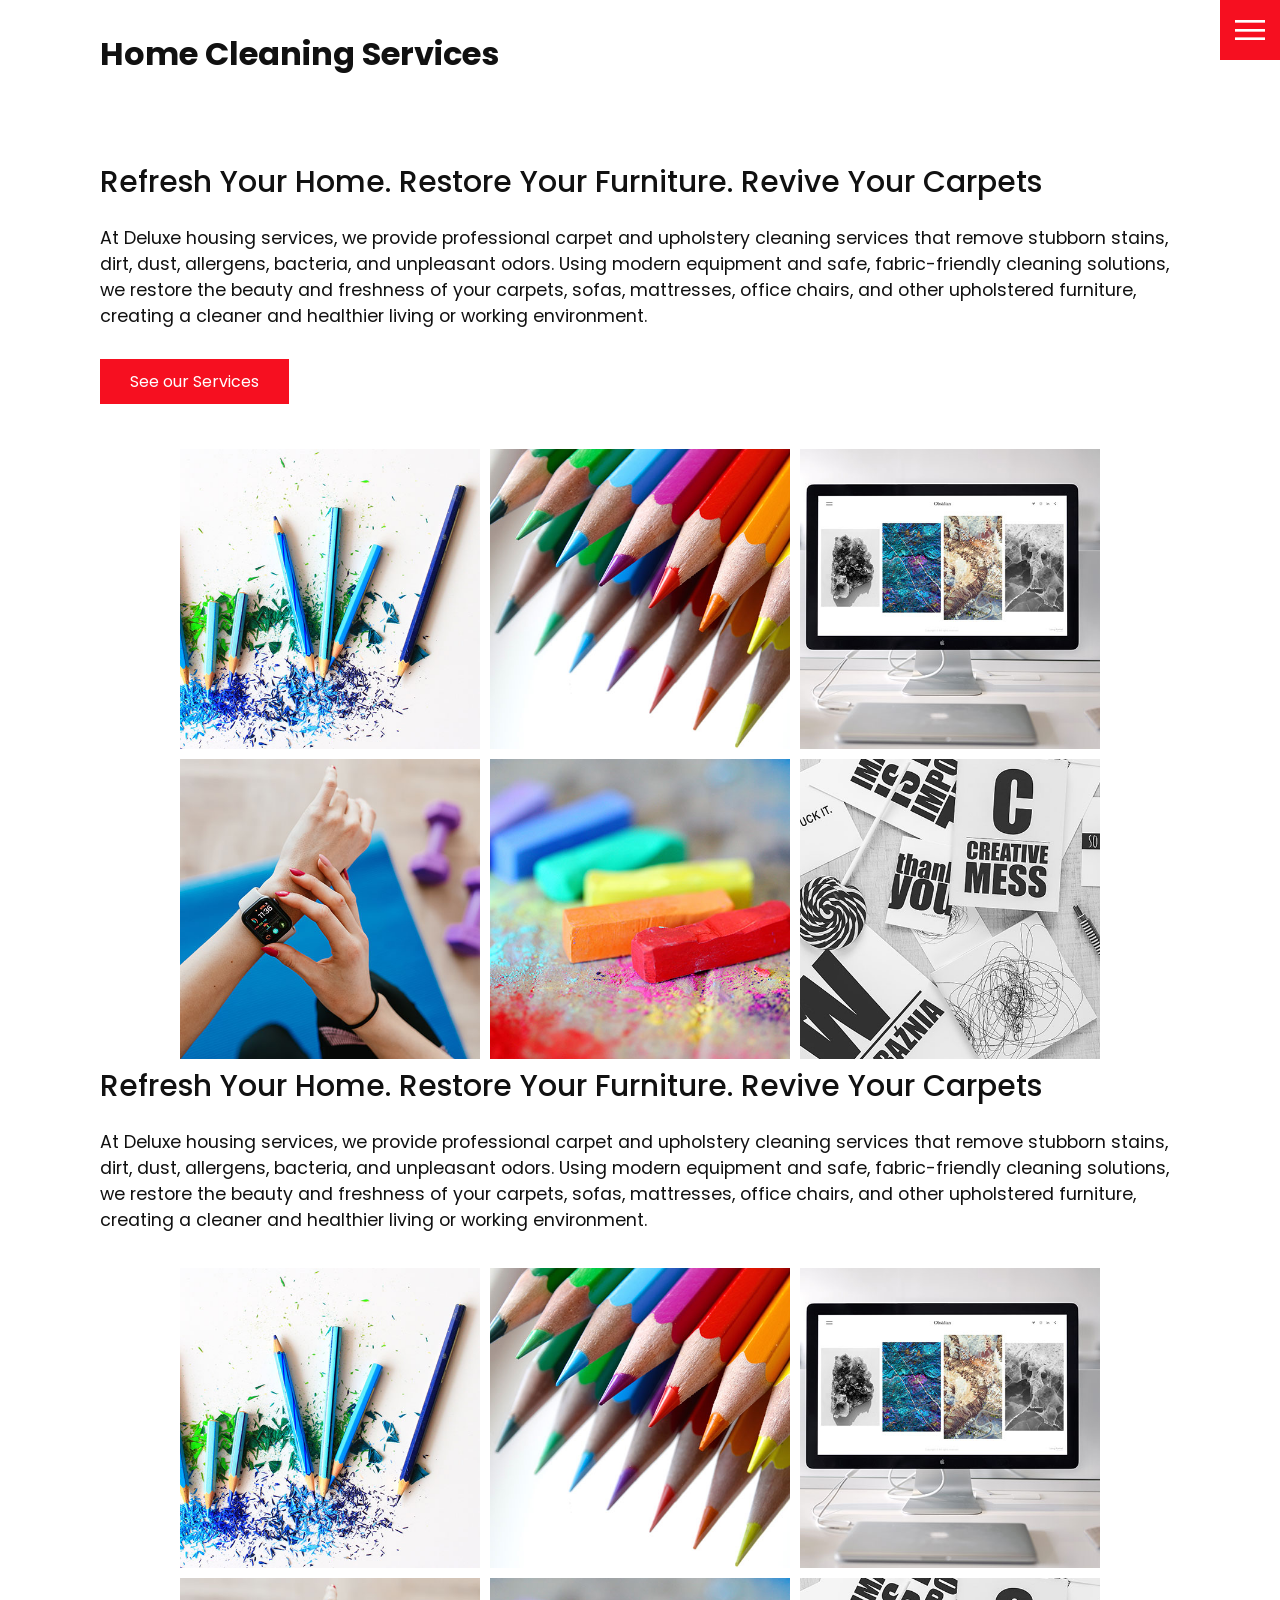
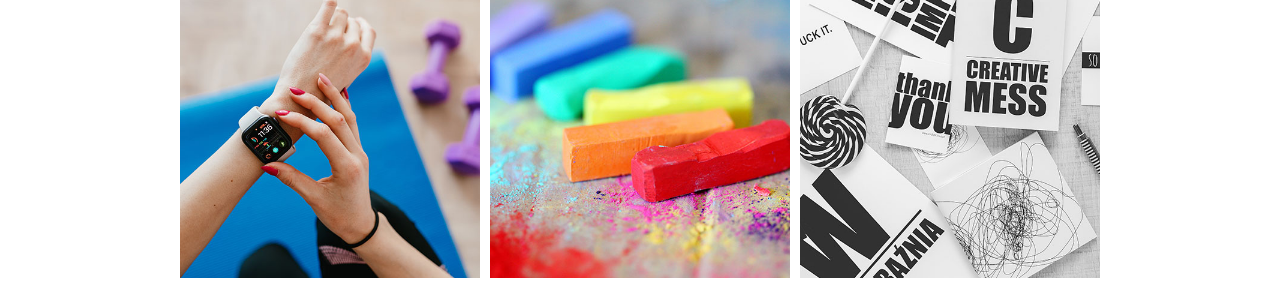
<file: carpetupholstery.html>
<!DOCTYPE html>
<html lang="en">
  <head>
    <meta charset="UTF-8" />
    <meta http-equiv="X-UA-Compatible" content="IE=edge" />
    <meta name="viewport" content="width=device-width, initial-scale=1.0" />

    <!-- Favicon -->
    <link rel="icon" type="image/png" href="images/MHAlogo.jpg" />
    
    <link rel="stylesheet" href="css/style.css" />
    <title>Deluxe housing services</title>
  </head>
  <body>
    <header>
      <div class="logo">Home Cleaning Services</div>
      <div class="toggle"></div>
      <div class="navigation">
        <ul>
          <li><a href="index.html">Home</a></li>
          <li><a href="services.html">Services</a></li>
          <li><a href="work.html">Work</a></li>
          <li><a href="contact.html">Contact</a></li>
        </ul>
        <div class="social-bar">
          <ul>
            <li>
              <a href="https://facebook.com">
                <img src="images/facebook.png" target="_blank" alt="" />
              </a>
            </li>
            <li>
              <a href="https://twitter.com">
                <img src="images/twitter.png" target="_blank" alt="" />
              </a>
            </li>
            <li>
              <a href="https://instagram.com">
                <img src="images/instagram.png" target="_blank" alt="" />
              </a>
            </li>
          </ul>
          <a href="mailto:you@email.com" class="email-icon">
            <img src="images/email.png" alt="" />
          </a>
        </div>
      </div>
    </header>

    <section>
      <div class="title">
        <h1>Refresh Your Home. Restore Your Furniture. Revive Your Carpets</h1>
        <p>
          At Deluxe housing services, we provide professional carpet and upholstery cleaning services that remove stubborn stains, dirt, dust, allergens, bacteria, and unpleasant odors. Using modern equipment and safe, fabric-friendly cleaning solutions, we restore the beauty and freshness of your carpets, sofas, mattresses, office chairs, and other upholstered furniture, creating a cleaner and healthier living or working environment.
        </p>
        <a href="services.html" class="btn">See our Services</a>
      </div>

      <div class="portfolio">
        <div class="item">
          <img src="images/portfolio-item1.jpg" alt="" />
          <div class="action">
            <a href="#">Launch</a>
          </div>
        </div>
        <div class="item">
          <img src="images/portfolio-item2.jpg" alt="" />
          <div class="action">
            <a href="#">Launch</a>
          </div>
        </div>
        <div class="item">
          <img src="images/portfolio-item3.jpg" alt="" />
          <div class="action">
            <a href="#">Launch</a>
          </div>
        </div>
        <div class="item">
          <img src="images/portfolio-item4.jpg" alt="" />
          <div class="action">
            <a href="#">Launch</a>
          </div>
        </div>
        <div class="item">
          <img src="images/portfolio-item5.jpg" alt="" />
          <div class="action">
            <a href="#">Launch</a>
          </div>
        </div>
        <div class="item">
          <img src="images/portfolio-item6.jpg" alt="" />
          <div class="action">
            <a href="#">Launch</a>
          </div>
        </div>
      </div>

      <div class="title">
        <h1>Refresh Your Home. Restore Your Furniture. Revive Your Carpets</h1>
        <p>
          At Deluxe housing services, we provide professional carpet and upholstery cleaning services that remove stubborn stains, dirt, dust, allergens, bacteria, and unpleasant odors. Using modern equipment and safe, fabric-friendly cleaning solutions, we restore the beauty and freshness of your carpets, sofas, mattresses, office chairs, and other upholstered furniture, creating a cleaner and healthier living or working environment.
        </p>
      </div>

      <div class="portfolio">
        <div class="item">
          <img src="images/portfolio-item1.jpg" alt="" />
          <div class="action">
            <a href="#">Launch</a>
          </div>
        </div>
        <div class="item">
          <img src="images/portfolio-item2.jpg" alt="" />
          <div class="action">
            <a href="#">Launch</a>
          </div>
        </div>
        <div class="item">
          <img src="images/portfolio-item3.jpg" alt="" />
          <div class="action">
            <a href="#">Launch</a>
          </div>
        </div>
        <div class="item">
          <img src="images/portfolio-item4.jpg" alt="" />
          <div class="action">
            <a href="#">Launch</a>
          </div>
        </div>
        <div class="item">
          <img src="images/portfolio-item5.jpg" alt="" />
          <div class="action">
            <a href="#">Launch</a>
          </div>
        </div>
        <div class="item">
          <img src="images/portfolio-item6.jpg" alt="" />
          <div class="action">
            <a href="#">Launch</a>
          </div>
        </div>
      </div>

    </section>

    <script src="js/script.js"></script>
  </body>
</html>
</file>
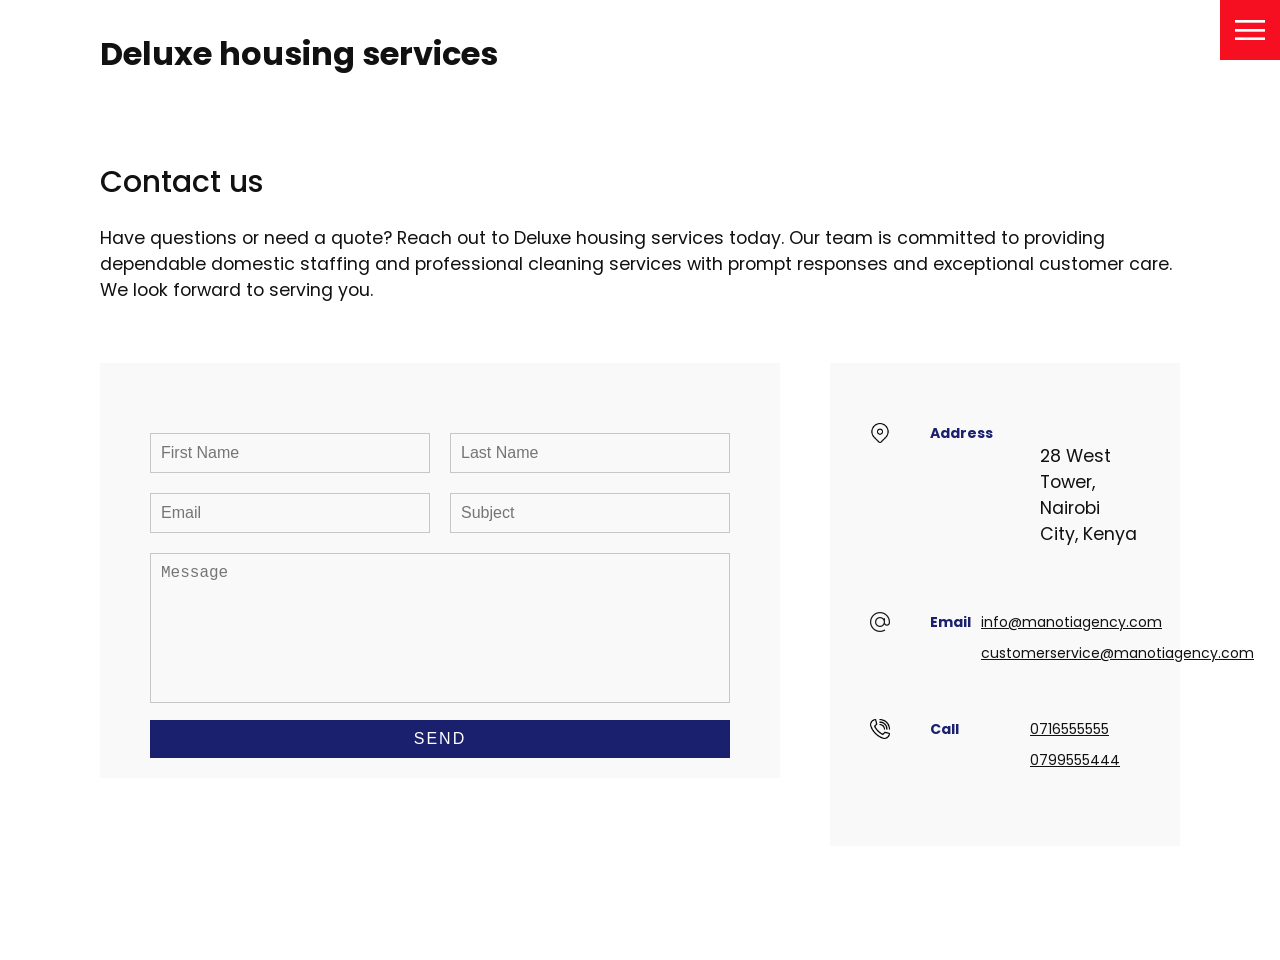
<file: contact.html>
<!DOCTYPE html>
<html lang="en">
  <head>
    <meta charset="UTF-8" />
    <meta http-equiv="X-UA-Compatible" content="IE=edge" />
    <meta name="viewport" content="width=device-width, initial-scale=1.0" />

    <!-- Favicon -->
    <link rel="icon" type="image/png" href="images/MHAlogo.jpg" />

    <link rel="stylesheet" href="css/style.css" />
    <title>Deluxe housing services</title>
  </head>
  <body>
    <header>
      <div class="logo">Deluxe housing services</div>
      <div class="toggle"></div>
      <div class="navigation">
        <ul>
          <li><a href="index.html">Home</a></li>
          <li><a href="services.html">Services</a></li>
          <li><a href="work.html">Work</a></li>
          <li><a href="contact.html">Contact</a></li>
        </ul>
        <div class="social-bar">
          <ul>
            <li>
              <a href="https://facebook.com">
                <img src="images/facebook.png" target="_blank" alt="" />
              </a>
            </li>
            <li>
              <a href="https://twitter.com">
                <img src="images/twitter.png" target="_blank" alt="" />
              </a>
            </li>
            <li>
              <a href="https://instagram.com">
                <img src="images/instagram.png" target="_blank" alt="" />
              </a>
            </li>
          </ul>
          <a href="mailto:you@email.com" class="email-icon">
            <img src="images/email.png" alt="" />
          </a>
        </div>
      </div>
    </header>

    <section>
      <div class="title">
        <h1>Contact us</h1>
        <p>
          Have questions or need a quote? Reach out to Deluxe housing services today. Our team is committed to providing dependable domestic staffing and professional cleaning services with prompt responses and exceptional customer care. We look forward to serving you.
        </p>
      </div>
      <div class="contact">
        <div class="contact-form">
          <form>
            <div class="row">
              <div class="input50">
                <input type="text" placeholder="First Name" />
              </div>
              <div class="input50">
                <input type="text" placeholder="Last Name" />
              </div>
            </div>
            <div class="row">
              <div class="input50">
                <input type="text" placeholder="Email" />
              </div>
              <div class="input50">
                <input type="text" placeholder="Subject" />
              </div>
            </div>
            <div class="row">
              <div class="input100">
                <textarea placeholder="Message"></textarea>
              </div>
            </div>
            <div class="row">
              <div class="input100">
                <input type="submit" value="Send" />
              </div>
            </div>
          </form>
        </div>

        <div class="contact-info">
          <div class="info-box">
            <img src="images/address.png" class="contact-icon" alt="" />
            <div class="details">
              <h4>Address</h4>
              <p>28 West Tower, Nairobi City, Kenya</p>
            </div>
          </div>
          <div class="info-box">
            <img src="images/email.png" class="contact-icon" alt="" />
            <div class="details">
              <h4>Email</h4>
              <a href="mailto:anyone@example.com">info@manotiagency.com</a> </br>
              <a href="mailto:anyone@example.com">customerservice@manotiagency.com</a>
            </div>
          </div>
          <div class="info-box">
            <img src="images/call.png" class="contact-icon" alt="" />
            <div class="details">
              <h4>Call</h4>
              <a href="tel:+19785555555">0716555555</a> <br>
              <a href="tel:+19784444444">0799555444</a>
            </div>
          </div>
        </div>
      </div>
    </section>

    <script src="js/script.js"></script>
  </body>
</html>
</file>
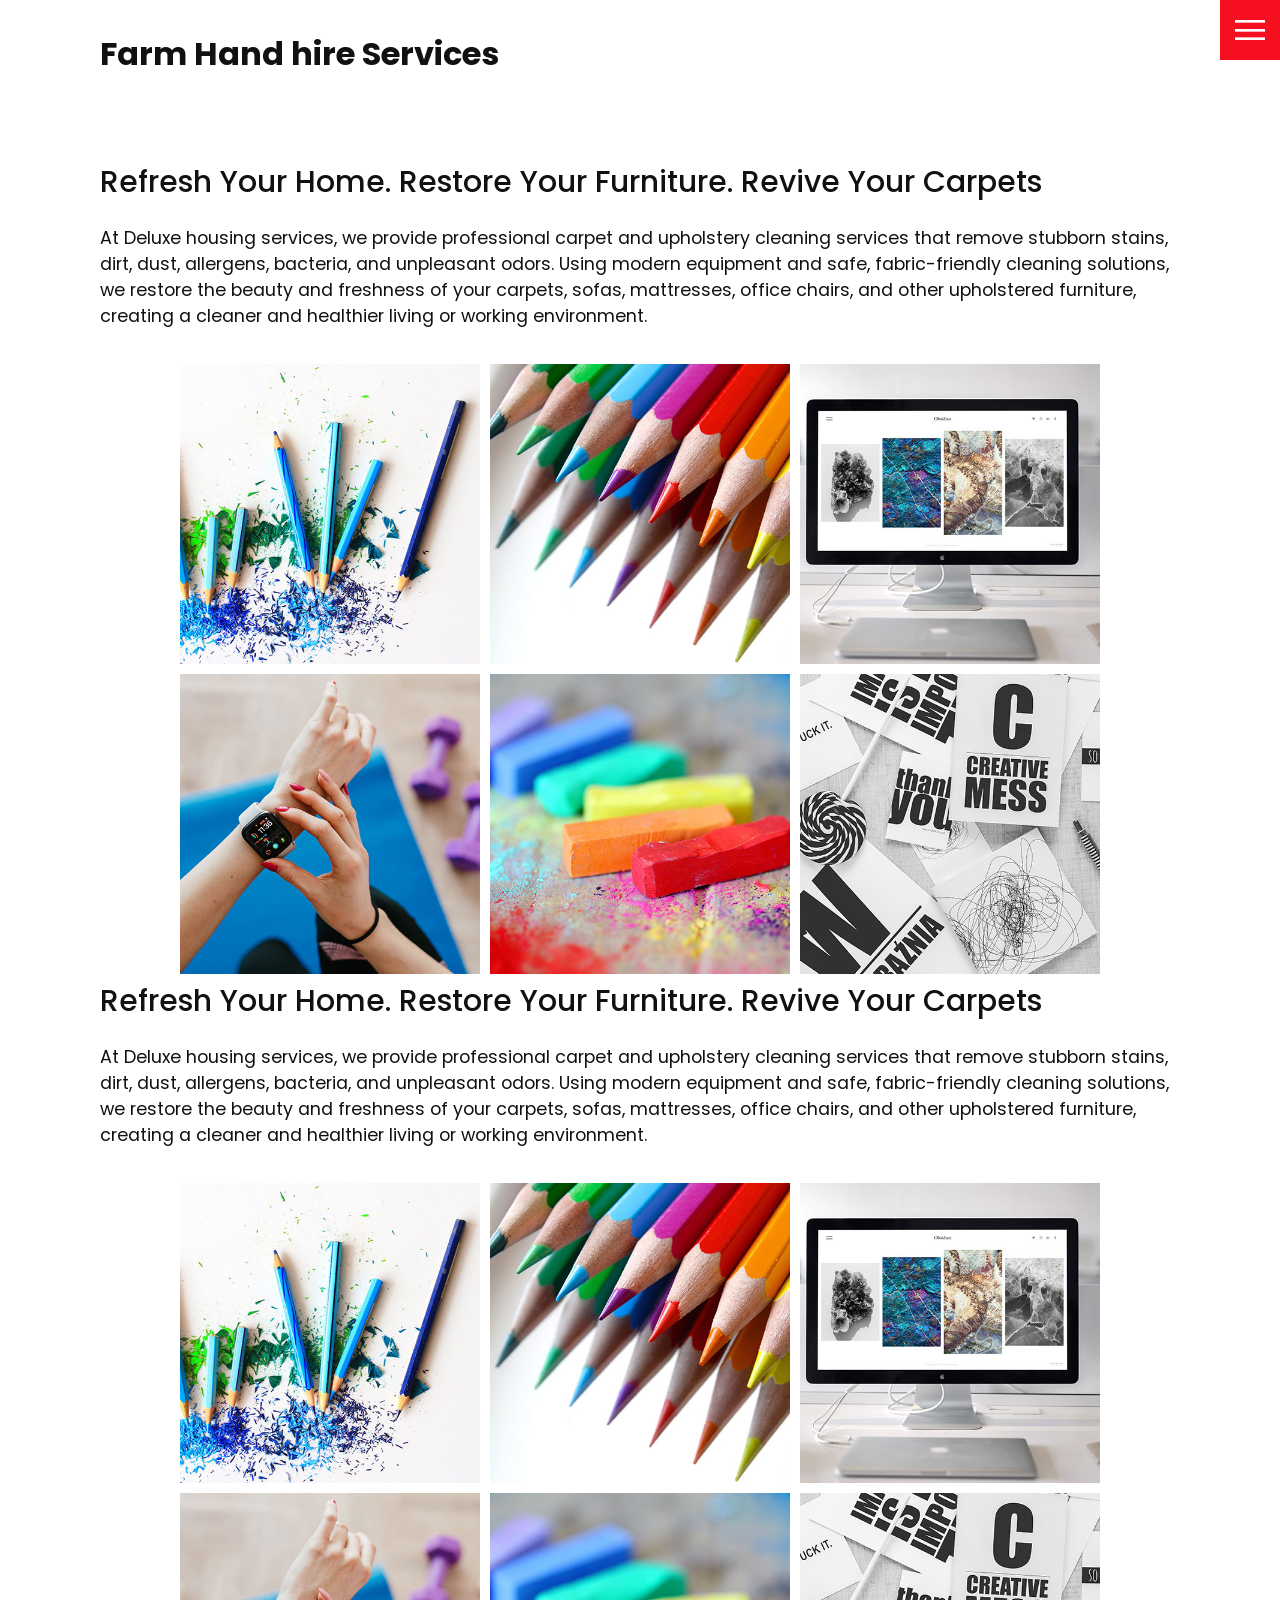
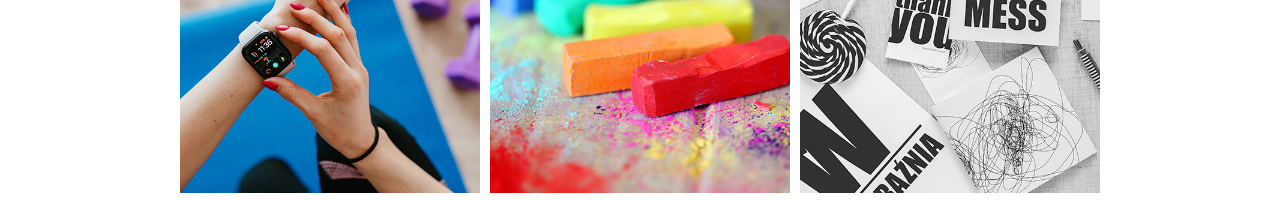
<file: farmhand.html>
<!DOCTYPE html>
<html lang="en">
  <head>
    <meta charset="UTF-8" />
    <meta http-equiv="X-UA-Compatible" content="IE=edge" />
    <meta name="viewport" content="width=device-width, initial-scale=1.0" />

    <!-- Favicon -->
    <link rel="icon" type="image/png" href="images/MHAlogo.jpg" />
    
    <link rel="stylesheet" href="css/style.css" />
    <title>Deluxe housing services</title>
  </head>
  <body>
    <header>
      <div class="logo">Farm Hand hire Services</div>
      <div class="toggle"></div>
      <div class="navigation">
        <ul>
          <li><a href="index.html">Home</a></li>
          <li><a href="services.html">Services</a></li>
          <li><a href="work.html">Work</a></li>
          <li><a href="contact.html">Contact</a></li>
        </ul>
        <div class="social-bar">
          <ul>
            <li>
              <a href="https://facebook.com">
                <img src="images/facebook.png" target="_blank" alt="" />
              </a>
            </li>
            <li>
              <a href="https://twitter.com">
                <img src="images/twitter.png" target="_blank" alt="" />
              </a>
            </li>
            <li>
              <a href="https://instagram.com">
                <img src="images/instagram.png" target="_blank" alt="" />
              </a>
            </li>
          </ul>
          <a href="mailto:you@email.com" class="email-icon">
            <img src="images/email.png" alt="" />
          </a>
        </div>
      </div>
    </header>

    <section>
      <div class="title">
        <h1>Refresh Your Home. Restore Your Furniture. Revive Your Carpets</h1>
        <p>
          At Deluxe housing services, we provide professional carpet and upholstery cleaning services that remove stubborn stains, dirt, dust, allergens, bacteria, and unpleasant odors. Using modern equipment and safe, fabric-friendly cleaning solutions, we restore the beauty and freshness of your carpets, sofas, mattresses, office chairs, and other upholstered furniture, creating a cleaner and healthier living or working environment.
        </p>
      </div>

      <div class="portfolio">
        <div class="item">
          <img src="images/portfolio-item1.jpg" alt="" />
          <div class="action">
            <a href="#">Launch</a>
          </div>
        </div>
        <div class="item">
          <img src="images/portfolio-item2.jpg" alt="" />
          <div class="action">
            <a href="#">Launch</a>
          </div>
        </div>
        <div class="item">
          <img src="images/portfolio-item3.jpg" alt="" />
          <div class="action">
            <a href="#">Launch</a>
          </div>
        </div>
        <div class="item">
          <img src="images/portfolio-item4.jpg" alt="" />
          <div class="action">
            <a href="#">Launch</a>
          </div>
        </div>
        <div class="item">
          <img src="images/portfolio-item5.jpg" alt="" />
          <div class="action">
            <a href="#">Launch</a>
          </div>
        </div>
        <div class="item">
          <img src="images/portfolio-item6.jpg" alt="" />
          <div class="action">
            <a href="#">Launch</a>
          </div>
        </div>
      </div>

      <div class="title">
        <h1>Refresh Your Home. Restore Your Furniture. Revive Your Carpets</h1>
        <p>
          At Deluxe housing services, we provide professional carpet and upholstery cleaning services that remove stubborn stains, dirt, dust, allergens, bacteria, and unpleasant odors. Using modern equipment and safe, fabric-friendly cleaning solutions, we restore the beauty and freshness of your carpets, sofas, mattresses, office chairs, and other upholstered furniture, creating a cleaner and healthier living or working environment.
        </p>
      </div>

      <div class="portfolio">
        <div class="item">
          <img src="images/portfolio-item1.jpg" alt="" />
          <div class="action">
            <a href="#">Launch</a>
          </div>
        </div>
        <div class="item">
          <img src="images/portfolio-item2.jpg" alt="" />
          <div class="action">
            <a href="#">Launch</a>
          </div>
        </div>
        <div class="item">
          <img src="images/portfolio-item3.jpg" alt="" />
          <div class="action">
            <a href="#">Launch</a>
          </div>
        </div>
        <div class="item">
          <img src="images/portfolio-item4.jpg" alt="" />
          <div class="action">
            <a href="#">Launch</a>
          </div>
        </div>
        <div class="item">
          <img src="images/portfolio-item5.jpg" alt="" />
          <div class="action">
            <a href="#">Launch</a>
          </div>
        </div>
        <div class="item">
          <img src="images/portfolio-item6.jpg" alt="" />
          <div class="action">
            <a href="#">Launch</a>
          </div>
        </div>
      </div>

    </section>

    <script src="js/script.js"></script>
  </body>
</html>
</file>
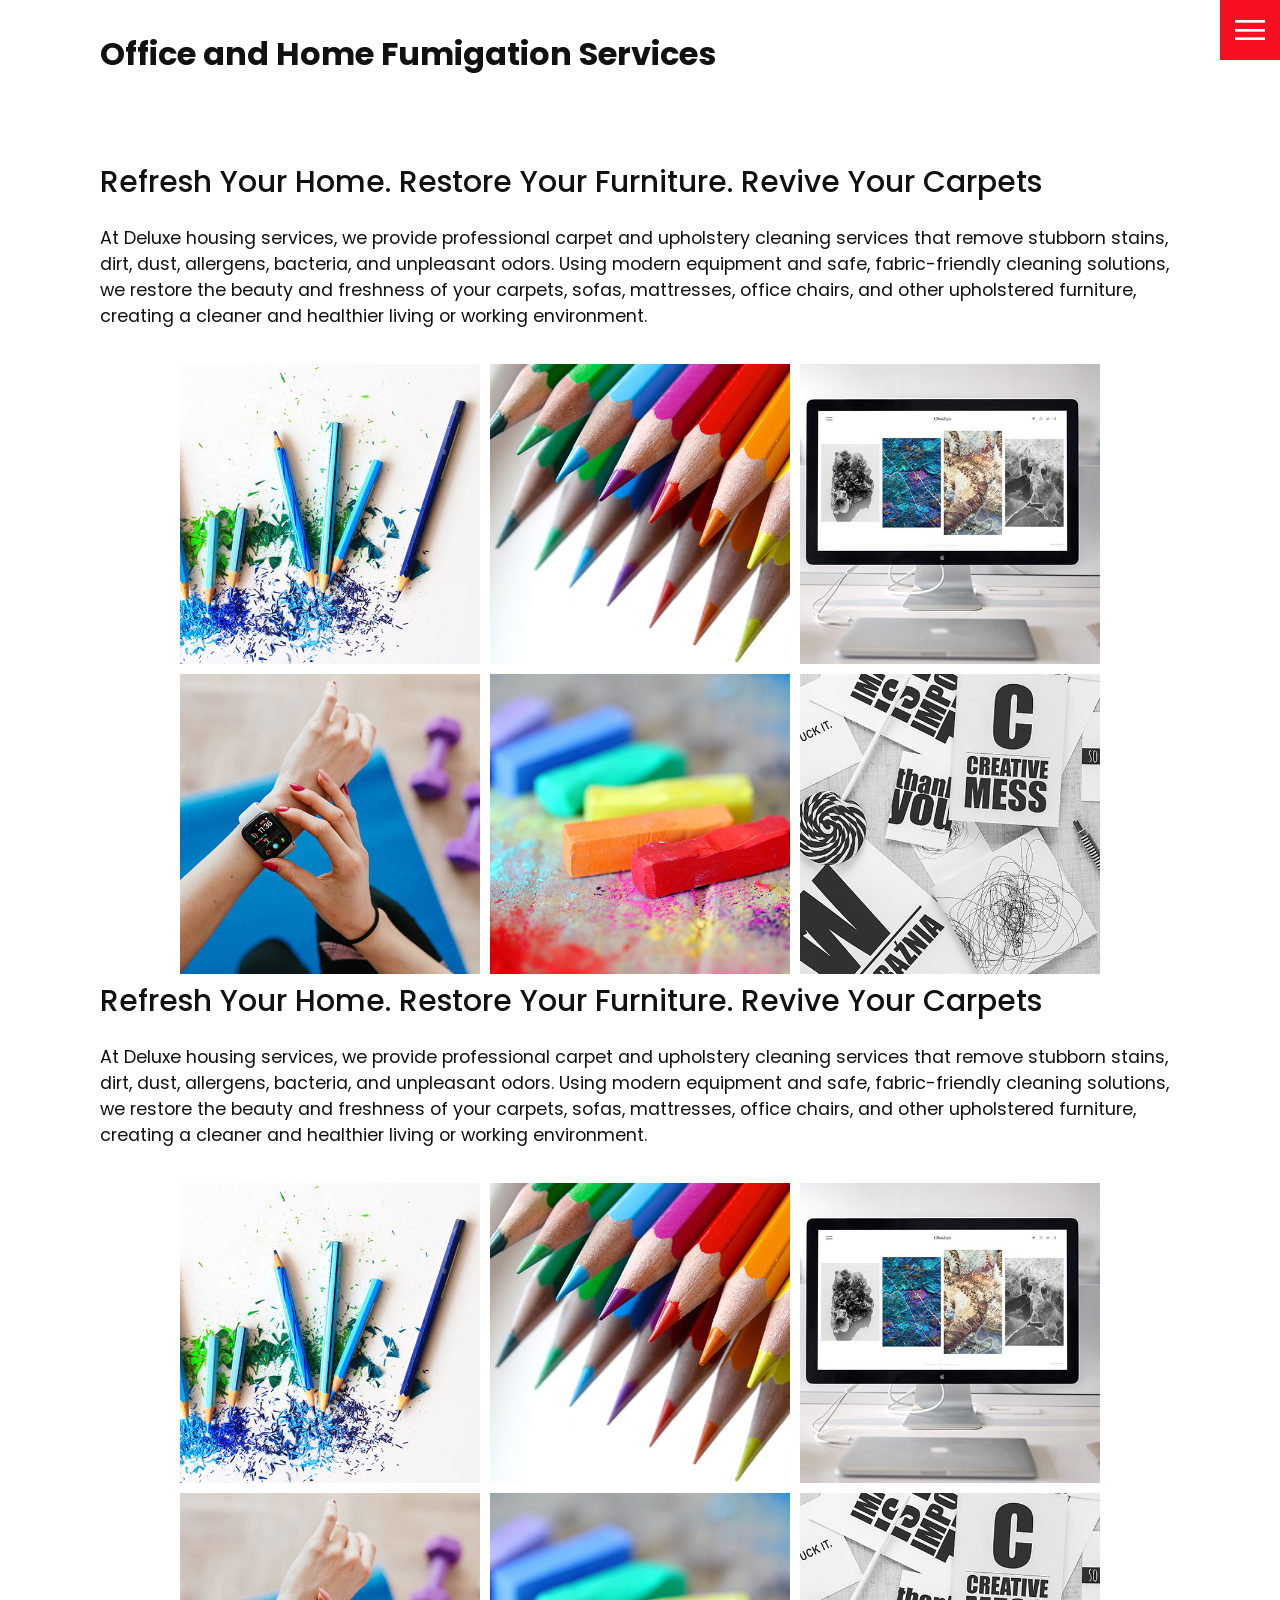
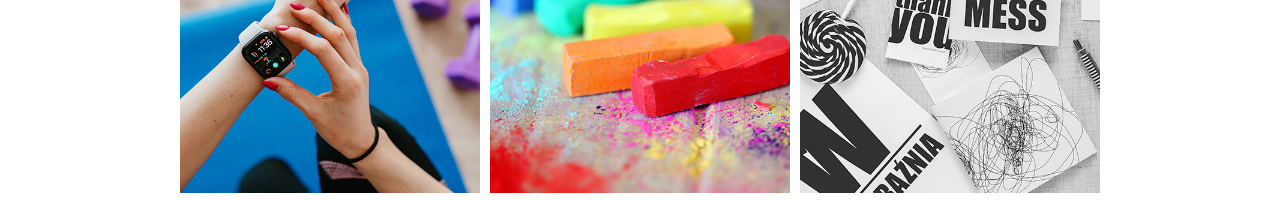
<file: fumigation.html>
<!DOCTYPE html>
<html lang="en">
  <head>
    <meta charset="UTF-8" />
    <meta http-equiv="X-UA-Compatible" content="IE=edge" />
    <meta name="viewport" content="width=device-width, initial-scale=1.0" />

    <!-- Favicon -->
    <link rel="icon" type="image/png" href="images/MHAlogo.jpg" />
    
    <link rel="stylesheet" href="css/style.css" />
    <title>Deluxe housing services</title>
  </head>
  <body>
    <header>
      <div class="logo">Office and Home Fumigation Services</div>
      <div class="toggle"></div>
      <div class="navigation">
        <ul>
          <li><a href="index.html">Home</a></li>
          <li><a href="services.html">Services</a></li>
          <li><a href="work.html">Work</a></li>
          <li><a href="contact.html">Contact</a></li>
        </ul>
        <div class="social-bar">
          <ul>
            <li>
              <a href="https://facebook.com">
                <img src="images/facebook.png" target="_blank" alt="" />
              </a>
            </li>
            <li>
              <a href="https://twitter.com">
                <img src="images/twitter.png" target="_blank" alt="" />
              </a>
            </li>
            <li>
              <a href="https://instagram.com">
                <img src="images/instagram.png" target="_blank" alt="" />
              </a>
            </li>
          </ul>
          <a href="mailto:you@email.com" class="email-icon">
            <img src="images/email.png" alt="" />
          </a>
        </div>
      </div>
    </header>

    <section>
      <div class="title">
        <h1>Refresh Your Home. Restore Your Furniture. Revive Your Carpets</h1>
        <p>
          At Deluxe housing services, we provide professional carpet and upholstery cleaning services that remove stubborn stains, dirt, dust, allergens, bacteria, and unpleasant odors. Using modern equipment and safe, fabric-friendly cleaning solutions, we restore the beauty and freshness of your carpets, sofas, mattresses, office chairs, and other upholstered furniture, creating a cleaner and healthier living or working environment.
        </p>
      </div>

      <div class="portfolio">
        <div class="item">
          <img src="images/portfolio-item1.jpg" alt="" />
          <div class="action">
            <a href="#">Launch</a>
          </div>
        </div>
        <div class="item">
          <img src="images/portfolio-item2.jpg" alt="" />
          <div class="action">
            <a href="#">Launch</a>
          </div>
        </div>
        <div class="item">
          <img src="images/portfolio-item3.jpg" alt="" />
          <div class="action">
            <a href="#">Launch</a>
          </div>
        </div>
        <div class="item">
          <img src="images/portfolio-item4.jpg" alt="" />
          <div class="action">
            <a href="#">Launch</a>
          </div>
        </div>
        <div class="item">
          <img src="images/portfolio-item5.jpg" alt="" />
          <div class="action">
            <a href="#">Launch</a>
          </div>
        </div>
        <div class="item">
          <img src="images/portfolio-item6.jpg" alt="" />
          <div class="action">
            <a href="#">Launch</a>
          </div>
        </div>
      </div>

      <div class="title">
        <h1>Refresh Your Home. Restore Your Furniture. Revive Your Carpets</h1>
        <p>
          At Deluxe housing services, we provide professional carpet and upholstery cleaning services that remove stubborn stains, dirt, dust, allergens, bacteria, and unpleasant odors. Using modern equipment and safe, fabric-friendly cleaning solutions, we restore the beauty and freshness of your carpets, sofas, mattresses, office chairs, and other upholstered furniture, creating a cleaner and healthier living or working environment.
        </p>
      </div>

      <div class="portfolio">
        <div class="item">
          <img src="images/portfolio-item1.jpg" alt="" />
          <div class="action">
            <a href="#">Launch</a>
          </div>
        </div>
        <div class="item">
          <img src="images/portfolio-item2.jpg" alt="" />
          <div class="action">
            <a href="#">Launch</a>
          </div>
        </div>
        <div class="item">
          <img src="images/portfolio-item3.jpg" alt="" />
          <div class="action">
            <a href="#">Launch</a>
          </div>
        </div>
        <div class="item">
          <img src="images/portfolio-item4.jpg" alt="" />
          <div class="action">
            <a href="#">Launch</a>
          </div>
        </div>
        <div class="item">
          <img src="images/portfolio-item5.jpg" alt="" />
          <div class="action">
            <a href="#">Launch</a>
          </div>
        </div>
        <div class="item">
          <img src="images/portfolio-item6.jpg" alt="" />
          <div class="action">
            <a href="#">Launch</a>
          </div>
        </div>
      </div>

    </section>

    <script src="js/script.js"></script>
  </body>
</html>
</file>
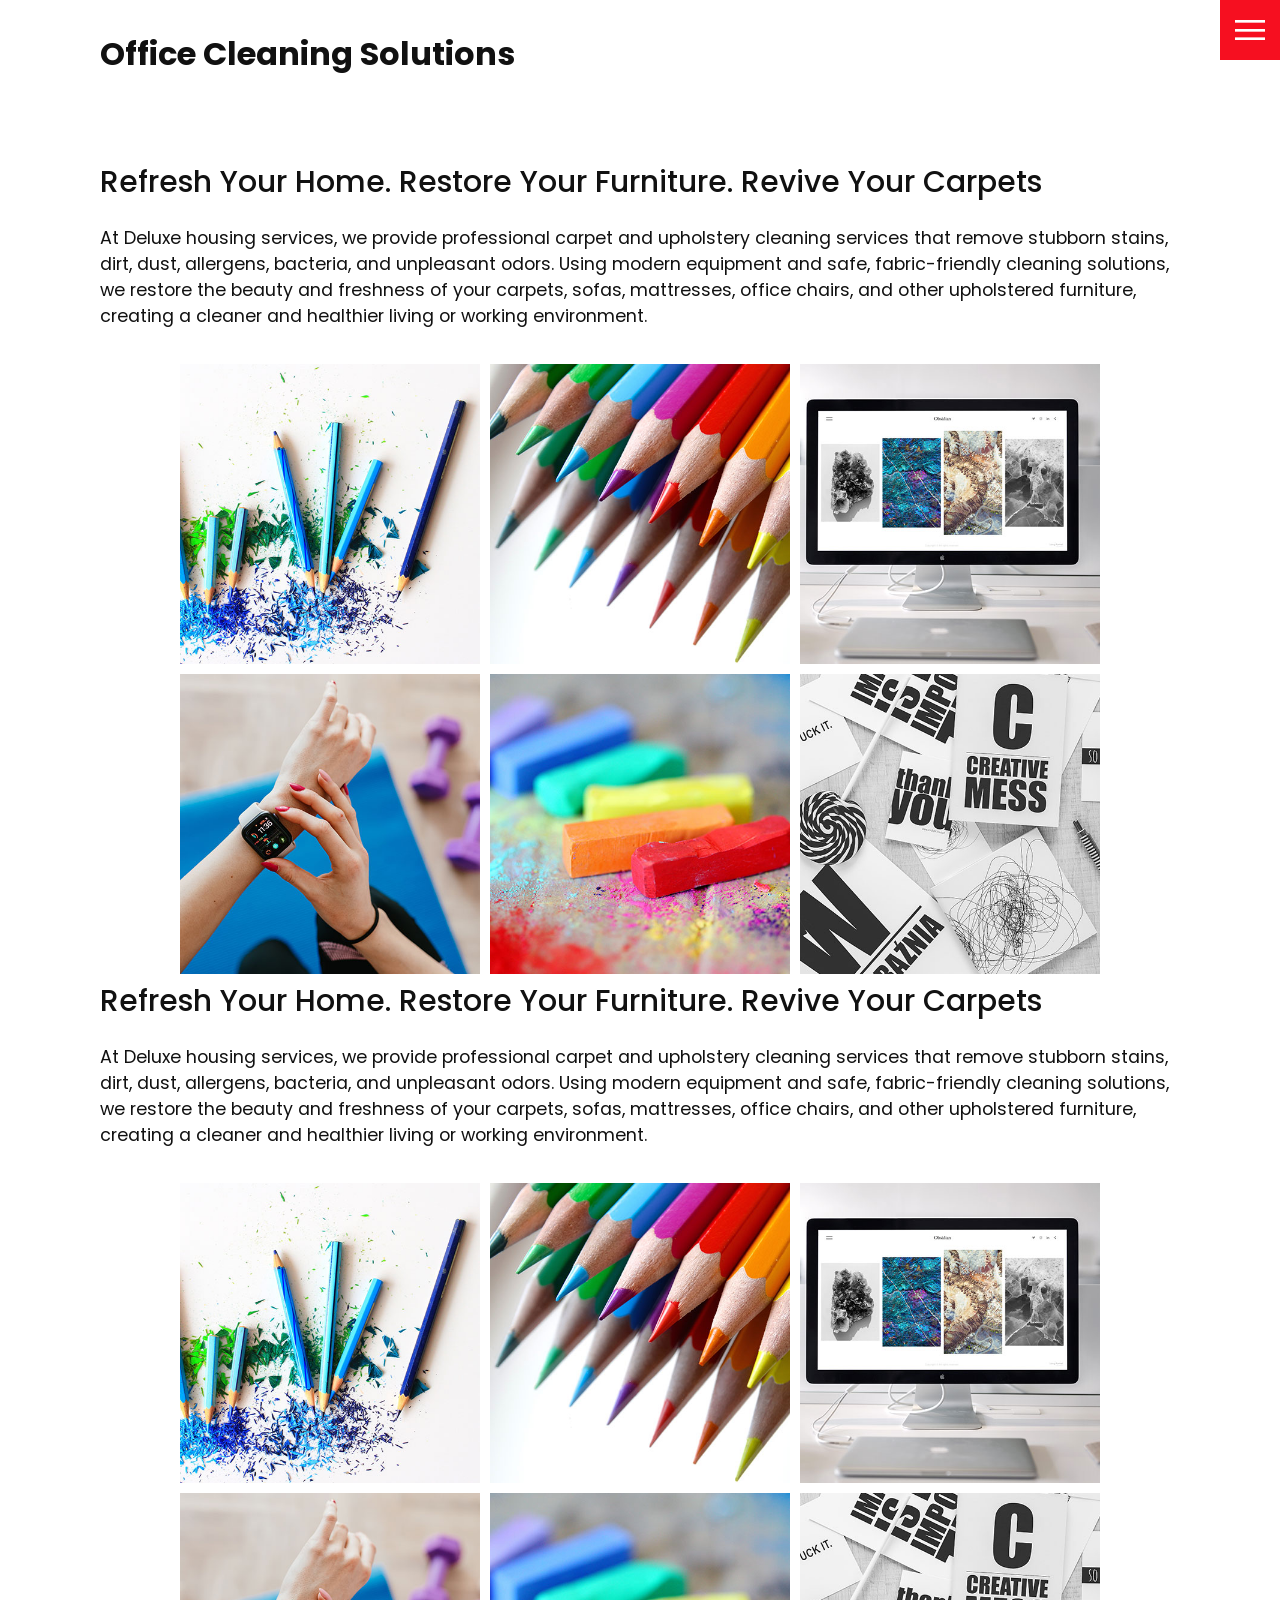
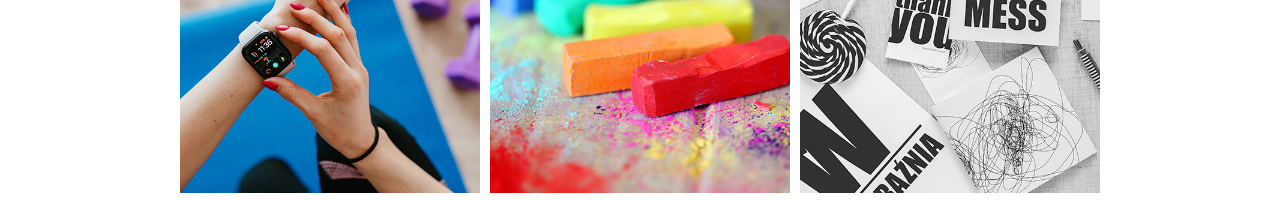
<file: officehomecleaning.html>
<!DOCTYPE html>
<html lang="en">
  <head>
    <meta charset="UTF-8" />
    <meta http-equiv="X-UA-Compatible" content="IE=edge" />
    <meta name="viewport" content="width=device-width, initial-scale=1.0" />

    <!-- Favicon -->
    <link rel="icon" type="image/png" href="images/MHAlogo.jpg" />
    
    <link rel="stylesheet" href="css/style.css" />
    <title>Deluxe housing services</title>
  </head>
  <body>
    <header>
      <div class="logo">Office Cleaning Solutions</div>
      <div class="toggle"></div>
      <div class="navigation">
        <ul>
          <li><a href="index.html">Home</a></li>
          <li><a href="services.html">Services</a></li>
          <li><a href="work.html">Work</a></li>
          <li><a href="contact.html">Contact</a></li>
        </ul>
        <div class="social-bar">
          <ul>
            <li>
              <a href="https://facebook.com">
                <img src="images/facebook.png" target="_blank" alt="" />
              </a>
            </li>
            <li>
              <a href="https://twitter.com">
                <img src="images/twitter.png" target="_blank" alt="" />
              </a>
            </li>
            <li>
              <a href="https://instagram.com">
                <img src="images/instagram.png" target="_blank" alt="" />
              </a>
            </li>
          </ul>
          <a href="mailto:you@email.com" class="email-icon">
            <img src="images/email.png" alt="" />
          </a>
        </div>
      </div>
    </header>

    <section>
      <div class="title">
        <h1>Refresh Your Home. Restore Your Furniture. Revive Your Carpets</h1>
        <p>
          At Deluxe housing services, we provide professional carpet and upholstery cleaning services that remove stubborn stains, dirt, dust, allergens, bacteria, and unpleasant odors. Using modern equipment and safe, fabric-friendly cleaning solutions, we restore the beauty and freshness of your carpets, sofas, mattresses, office chairs, and other upholstered furniture, creating a cleaner and healthier living or working environment.
        </p>
      </div>

      <div class="portfolio">
        <div class="item">
          <img src="images/portfolio-item1.jpg" alt="" />
          <div class="action">
            <a href="#">Launch</a>
          </div>
        </div>
        <div class="item">
          <img src="images/portfolio-item2.jpg" alt="" />
          <div class="action">
            <a href="#">Launch</a>
          </div>
        </div>
        <div class="item">
          <img src="images/portfolio-item3.jpg" alt="" />
          <div class="action">
            <a href="#">Launch</a>
          </div>
        </div>
        <div class="item">
          <img src="images/portfolio-item4.jpg" alt="" />
          <div class="action">
            <a href="#">Launch</a>
          </div>
        </div>
        <div class="item">
          <img src="images/portfolio-item5.jpg" alt="" />
          <div class="action">
            <a href="#">Launch</a>
          </div>
        </div>
        <div class="item">
          <img src="images/portfolio-item6.jpg" alt="" />
          <div class="action">
            <a href="#">Launch</a>
          </div>
        </div>
      </div>

      <div class="title">
        <h1>Refresh Your Home. Restore Your Furniture. Revive Your Carpets</h1>
        <p>
          At Deluxe housing services, we provide professional carpet and upholstery cleaning services that remove stubborn stains, dirt, dust, allergens, bacteria, and unpleasant odors. Using modern equipment and safe, fabric-friendly cleaning solutions, we restore the beauty and freshness of your carpets, sofas, mattresses, office chairs, and other upholstered furniture, creating a cleaner and healthier living or working environment.
        </p>
      </div>

      <div class="portfolio">
        <div class="item">
          <img src="images/portfolio-item1.jpg" alt="" />
          <div class="action">
            <a href="#">Launch</a>
          </div>
        </div>
        <div class="item">
          <img src="images/portfolio-item2.jpg" alt="" />
          <div class="action">
            <a href="#">Launch</a>
          </div>
        </div>
        <div class="item">
          <img src="images/portfolio-item3.jpg" alt="" />
          <div class="action">
            <a href="#">Launch</a>
          </div>
        </div>
        <div class="item">
          <img src="images/portfolio-item4.jpg" alt="" />
          <div class="action">
            <a href="#">Launch</a>
          </div>
        </div>
        <div class="item">
          <img src="images/portfolio-item5.jpg" alt="" />
          <div class="action">
            <a href="#">Launch</a>
          </div>
        </div>
        <div class="item">
          <img src="images/portfolio-item6.jpg" alt="" />
          <div class="action">
            <a href="#">Launch</a>
          </div>
        </div>
      </div>

    </section>

    <script src="js/script.js"></script>
  </body>
</html>
</file>
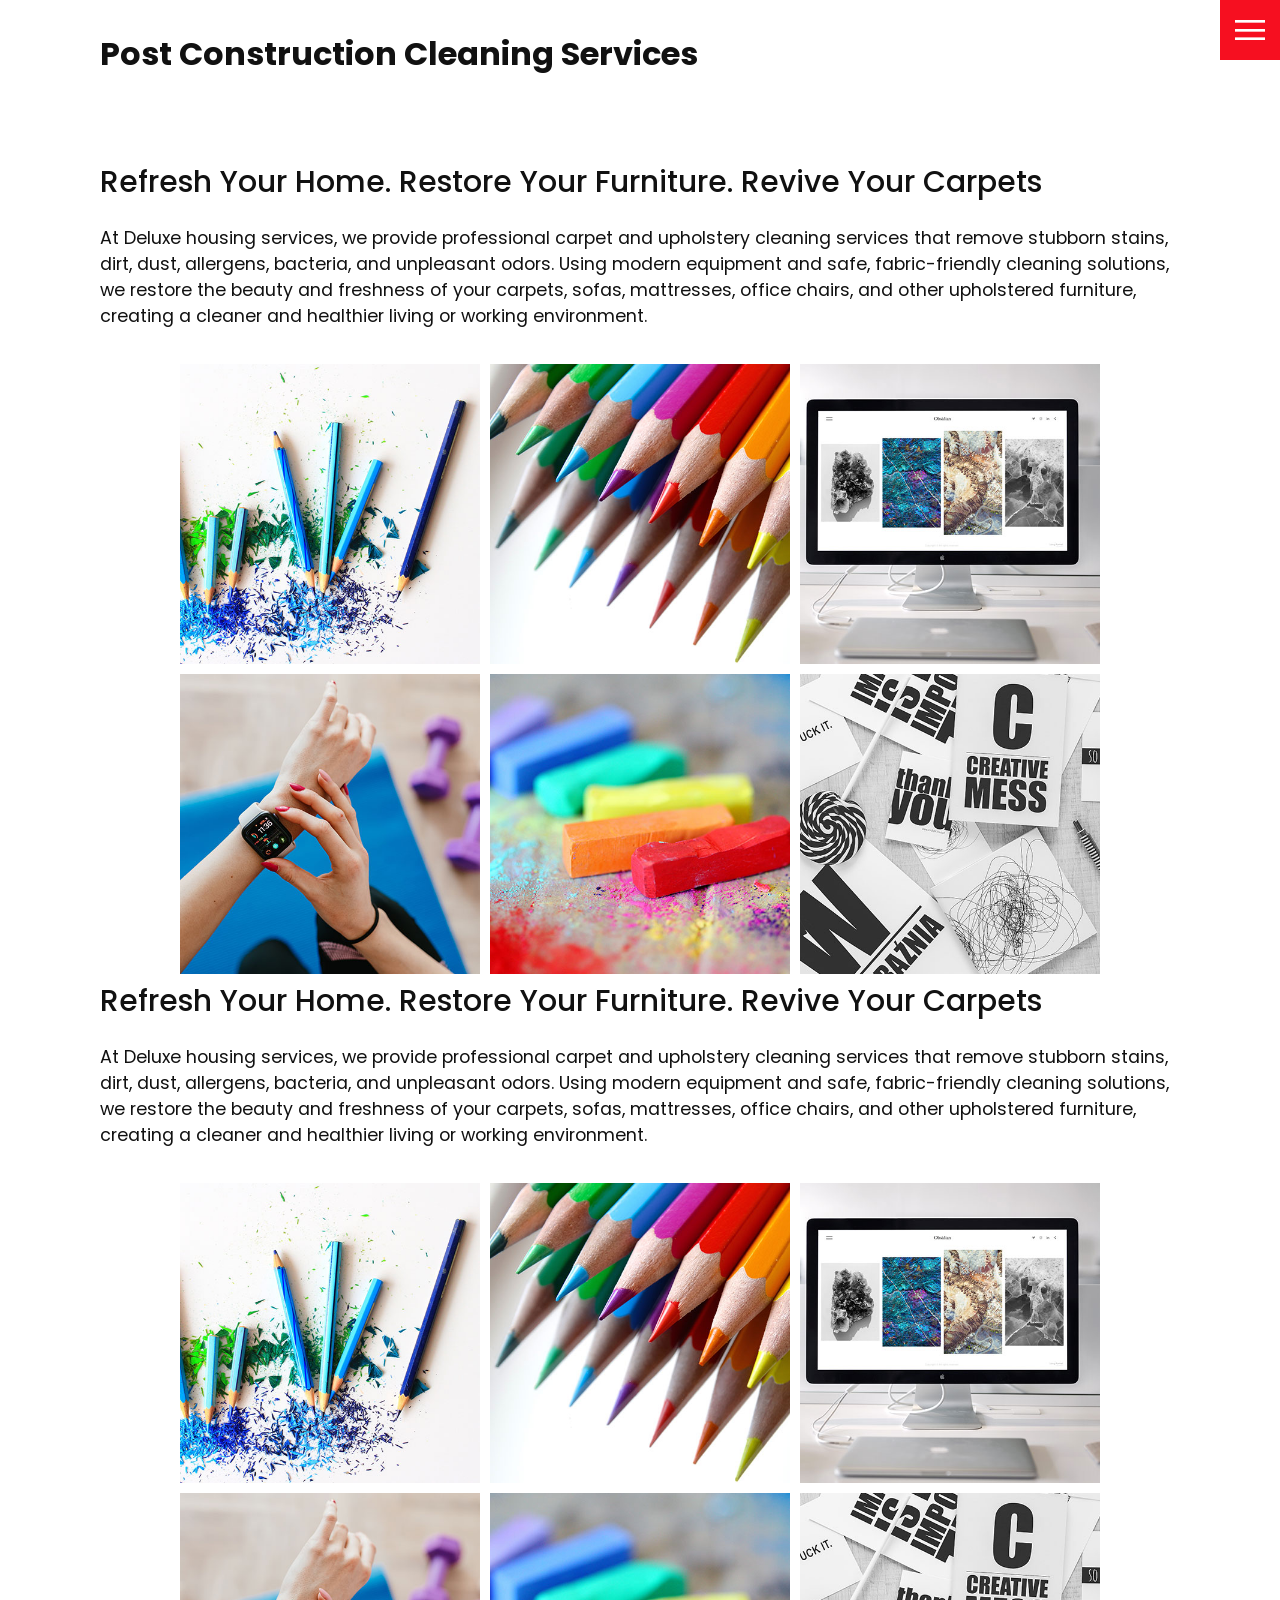
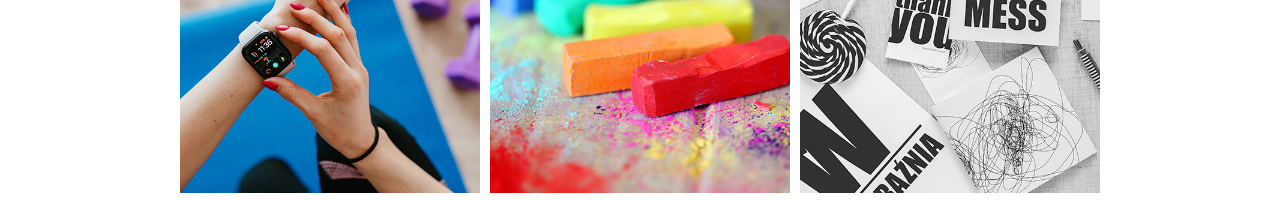
<file: postconstruction.html>
<!DOCTYPE html>
<html lang="en">
  <head>
    <meta charset="UTF-8" />
    <meta http-equiv="X-UA-Compatible" content="IE=edge" />
    <meta name="viewport" content="width=device-width, initial-scale=1.0" />

    <!-- Favicon -->
    <link rel="icon" type="image/png" href="images/MHAlogo.jpg" />
    
    <link rel="stylesheet" href="css/style.css" />
    <title>Deluxe housing services</title>
  </head>
  <body>
    <header>
      <div class="logo">Post Construction Cleaning Services</div>
      <div class="toggle"></div>
      <div class="navigation">
        <ul>
          <li><a href="index.html">Home</a></li>
          <li><a href="services.html">Services</a></li>
          <li><a href="work.html">Work</a></li>
          <li><a href="contact.html">Contact</a></li>
        </ul>
        <div class="social-bar">
          <ul>
            <li>
              <a href="https://facebook.com">
                <img src="images/facebook.png" target="_blank" alt="" />
              </a>
            </li>
            <li>
              <a href="https://twitter.com">
                <img src="images/twitter.png" target="_blank" alt="" />
              </a>
            </li>
            <li>
              <a href="https://instagram.com">
                <img src="images/instagram.png" target="_blank" alt="" />
              </a>
            </li>
          </ul>
          <a href="mailto:you@email.com" class="email-icon">
            <img src="images/email.png" alt="" />
          </a>
        </div>
      </div>
    </header>

    <section>
      <div class="title">
        <h1>Refresh Your Home. Restore Your Furniture. Revive Your Carpets</h1>
        <p>
          At Deluxe housing services, we provide professional carpet and upholstery cleaning services that remove stubborn stains, dirt, dust, allergens, bacteria, and unpleasant odors. Using modern equipment and safe, fabric-friendly cleaning solutions, we restore the beauty and freshness of your carpets, sofas, mattresses, office chairs, and other upholstered furniture, creating a cleaner and healthier living or working environment.
        </p>
      </div>

      <div class="portfolio">
        <div class="item">
          <img src="images/portfolio-item1.jpg" alt="" />
          <div class="action">
            <a href="#">Launch</a>
          </div>
        </div>
        <div class="item">
          <img src="images/portfolio-item2.jpg" alt="" />
          <div class="action">
            <a href="#">Launch</a>
          </div>
        </div>
        <div class="item">
          <img src="images/portfolio-item3.jpg" alt="" />
          <div class="action">
            <a href="#">Launch</a>
          </div>
        </div>
        <div class="item">
          <img src="images/portfolio-item4.jpg" alt="" />
          <div class="action">
            <a href="#">Launch</a>
          </div>
        </div>
        <div class="item">
          <img src="images/portfolio-item5.jpg" alt="" />
          <div class="action">
            <a href="#">Launch</a>
          </div>
        </div>
        <div class="item">
          <img src="images/portfolio-item6.jpg" alt="" />
          <div class="action">
            <a href="#">Launch</a>
          </div>
        </div>
      </div>

      <div class="title">
        <h1>Refresh Your Home. Restore Your Furniture. Revive Your Carpets</h1>
        <p>
          At Deluxe housing services, we provide professional carpet and upholstery cleaning services that remove stubborn stains, dirt, dust, allergens, bacteria, and unpleasant odors. Using modern equipment and safe, fabric-friendly cleaning solutions, we restore the beauty and freshness of your carpets, sofas, mattresses, office chairs, and other upholstered furniture, creating a cleaner and healthier living or working environment.
        </p>
      </div>

      <div class="portfolio">
        <div class="item">
          <img src="images/portfolio-item1.jpg" alt="" />
          <div class="action">
            <a href="#">Launch</a>
          </div>
        </div>
        <div class="item">
          <img src="images/portfolio-item2.jpg" alt="" />
          <div class="action">
            <a href="#">Launch</a>
          </div>
        </div>
        <div class="item">
          <img src="images/portfolio-item3.jpg" alt="" />
          <div class="action">
            <a href="#">Launch</a>
          </div>
        </div>
        <div class="item">
          <img src="images/portfolio-item4.jpg" alt="" />
          <div class="action">
            <a href="#">Launch</a>
          </div>
        </div>
        <div class="item">
          <img src="images/portfolio-item5.jpg" alt="" />
          <div class="action">
            <a href="#">Launch</a>
          </div>
        </div>
        <div class="item">
          <img src="images/portfolio-item6.jpg" alt="" />
          <div class="action">
            <a href="#">Launch</a>
          </div>
        </div>
      </div>

    </section>

    <script src="js/script.js"></script>
  </body>
</html>
</file>
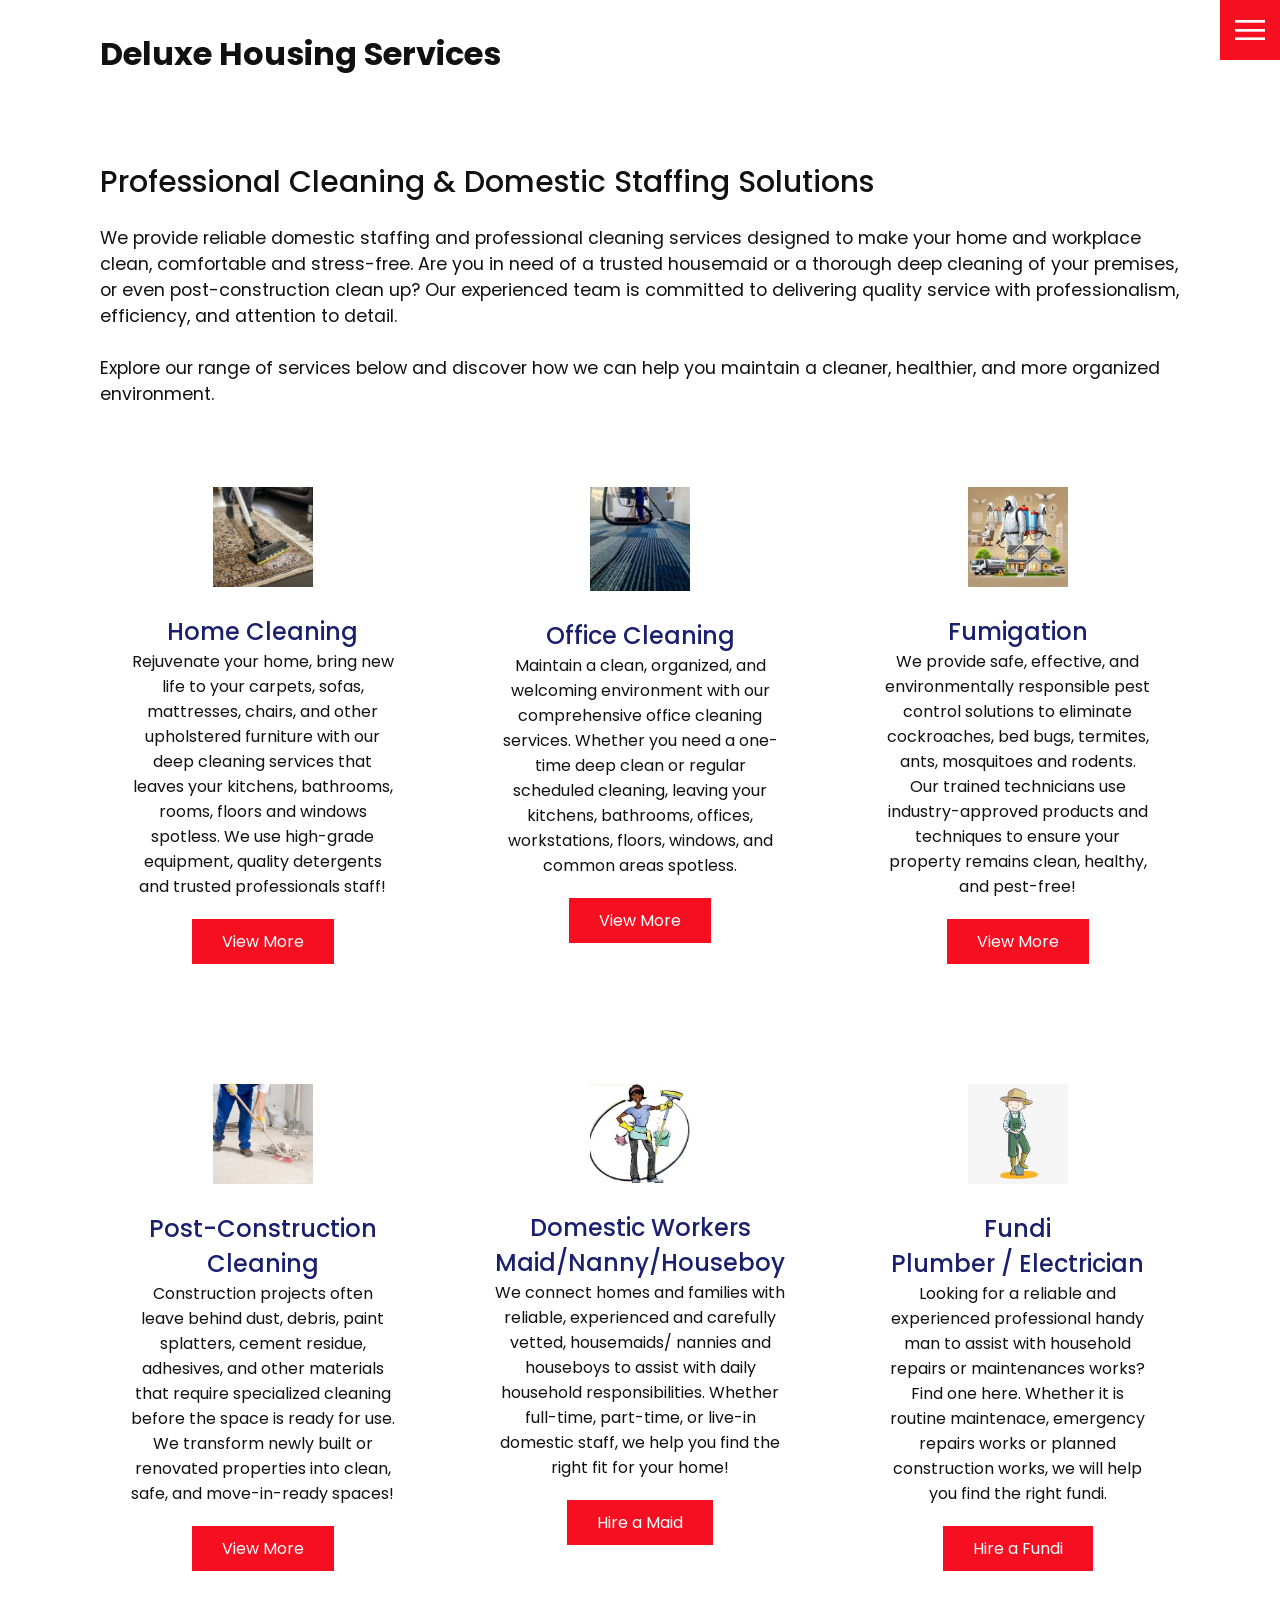
<file: services.html>
<!DOCTYPE html>
<html lang="en">
  <head>
    <meta charset="UTF-8" />
    <meta http-equiv="X-UA-Compatible" content="IE=edge" />
    <meta name="viewport" content="width=device-width, initial-scale=1.0" />

    <!-- Favicon -->
    <link rel="icon" type="image/png" href="images/MHAlogo.jpg" />

    <link rel="stylesheet" href="css/style.css" />
    <title>Deluxe Housing Services</title>
  </head>
  <body>
    <header>
      <div class="logo">Deluxe Housing Services</div>
      <div class="toggle"></div>
      <div class="navigation">
        <ul>
          <li><a href="index.html">Home</a></li>
          <li><a href="services.html">Services</a></li>
          <li><a href="work.html">Work</a></li>
          <li><a href="contact.html">Contact</a></li>
        </ul>
        <div class="social-bar">
          <ul>
            <li>
              <a href="https://facebook.com">
                <img src="images/facebook.png" target="_blank" alt="" />
              </a>
            </li>
            <li>
              <a href="https://twitter.com">
                <img src="images/twitter.png" target="_blank" alt="" />
              </a>
            </li>
            <li>
              <a href="https://instagram.com">
                <img src="images/instagram.png" target="_blank" alt="" />
              </a>
            </li>
          </ul>
          <a href="mailto:you@email.com" class="email-icon">
            <img src="images/email.png" alt="" />
          </a>
        </div>
      </div>
    </header>

    <section>
      <div class="title">
        <h1>Professional Cleaning & Domestic Staffing Solutions</h1>
        <p>
          We provide reliable domestic staffing and professional cleaning services designed to make your home and workplace clean, comfortable and stress-free. Are you in need of a trusted housemaid or a thorough deep cleaning of your premises, or even post-construction clean up? Our experienced team is committed to delivering quality service with professionalism, efficiency, and attention to detail. </br></br>
          Explore our range of services below and discover how we can help you maintain a cleaner, healthier, and more organized environment.
        </p>
      </div>
      <div class="services">
        <div class="service">
          <div class="icon">
            <img src="images/carpetcleaning.jpg" alt="" />
          </div>
          <h2>Home Cleaning</h2>
          Rejuvenate your home, bring new life to your carpets, sofas, mattresses, chairs, and other upholstered furniture with our deep cleaning services that leaves your kitchens, bathrooms, rooms, floors and windows spotless. We use high-grade equipment, quality detergents and trusted professionals staff!</br>
          <a href="carpetupholstery.html" class="btn">View More</a>
        </div>
        <div class="service">
          <div class="icon">
            <img src="images/officecleaning.jpg" alt="" />
          </div>
          <h2>Office Cleaning</h2>
          Maintain a clean, organized, and welcoming environment with our comprehensive office cleaning services. Whether you need a one-time deep clean or regular scheduled cleaning, leaving your kitchens, bathrooms, offices, workstations, floors, windows, and common areas spotless.</br>
          <a href="officehomecleaning.html" class="btn">View More</a>
        </div>
        <div class="service">
          <div class="icon">
            <img src="images/fumigation.jpg" alt="" />
          </div>
          <h2>Fumigation</h2>
          We provide safe, effective, and environmentally responsible pest control solutions to eliminate cockroaches, bed bugs, termites, ants, mosquitoes and rodents. Our trained technicians use industry-approved products and techniques to ensure your property remains clean, healthy, and pest-free!</br>
          <a href="fumigation.html" class="btn">View More</a>
        </div>
        <div class="service">
          <div class="icon">
            <img src="images/postconstruction.jpg" alt="" />
          </div>
          <h2>Post-Construction Cleaning</h2>
          Construction projects often leave behind dust, debris, paint splatters, cement residue, adhesives, and other materials that require specialized cleaning before the space is ready for use. We transform newly built or renovated properties into clean, safe, and move-in-ready spaces!</br>
          <a href="postconstruction.html" class="btn">View More</a>
        </div>
        <div class="service">
          <div class="icon">
            <img src="images/654.jpg" alt="" />
          </div>
          <h2>Domestic Workers Maid/Nanny/Houseboy</h2>
          We connect homes and families with reliable, experienced and carefully vetted, housemaids/ nannies and houseboys to assist with daily household responsibilities. Whether full-time, part-time, or live-in domestic staff, we help you find the right fit for your home!</br>
          <a href="domesticworkers.html" class="btn">Hire a Maid</a>
        </div>
        <div class="service">
          <div class="icon">
            <img src="images/798.jpg" alt="" />
          </div>
          <h2>Fundi </Br>Plumber / Electrician</h2>
          Looking for a reliable and experienced  professional handy man to assist with household repairs or maintenances works? Find one here. Whether it is routine maintenace, emergency repairs works or planned construction works, we will help you find the right fundi.</br>
          <a href="proffesionalservices.html" class="btn">Hire a Fundi</a>
        </div>
      </div>
    </section>

    <script src="js/script.js"></script>
  </body>
</html>
</file>
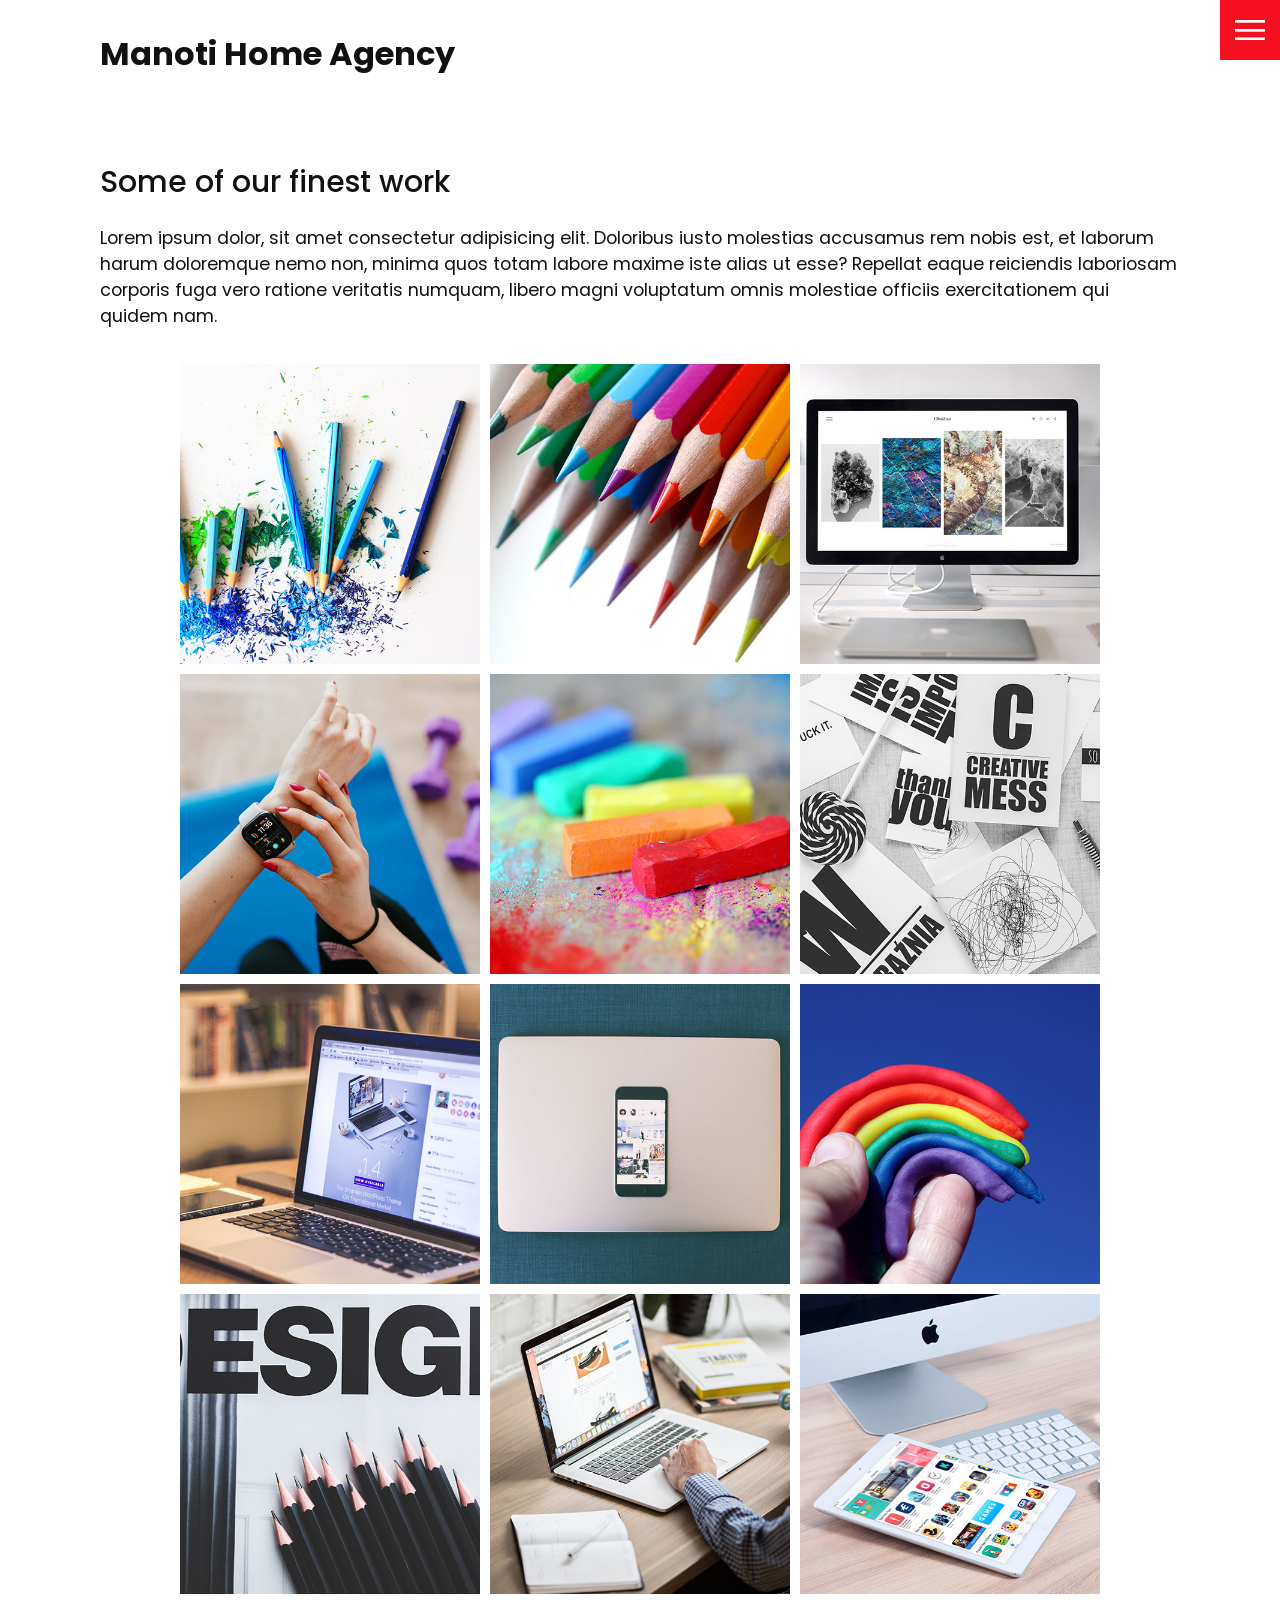
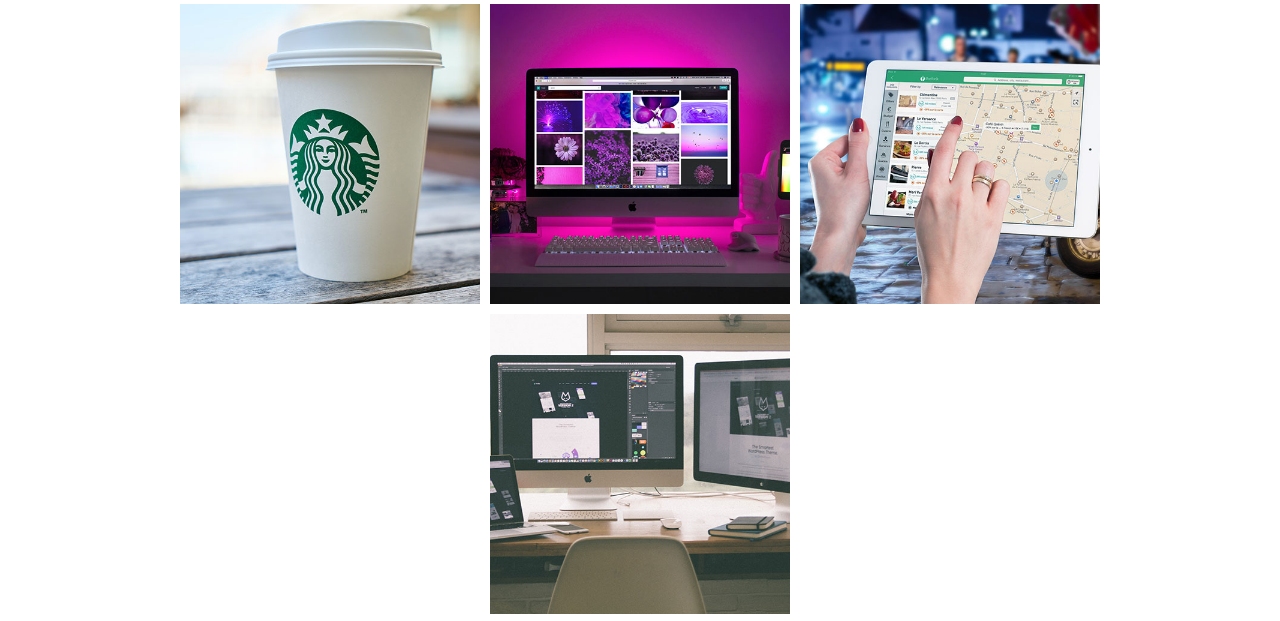
<file: work.html>
<!DOCTYPE html>
<html lang="en">
  <head>
    <meta charset="UTF-8" />
    <meta http-equiv="X-UA-Compatible" content="IE=edge" />
    <meta name="viewport" content="width=device-width, initial-scale=1.0" />

    <!-- Favicon -->
    <link rel="icon" type="image/png" href="images/MHAlogo.jpg" />
    
    <link rel="stylesheet" href="css/style.css" />
    <title>Manoti Home Agency</title>
  </head>
  <body>
    <header>
      <div class="logo">Manoti Home Agency</div>
      <div class="toggle"></div>
      <div class="navigation">
        <ul>
          <li><a href="index.html">Home</a></li>
          <li><a href="services.html">Services</a></li>
          <li><a href="work.html">Work</a></li>
          <li><a href="contact.html">Contact</a></li>
        </ul>
        <div class="social-bar">
          <ul>
            <li>
              <a href="https://facebook.com">
                <img src="images/facebook.png" target="_blank" alt="" />
              </a>
            </li>
            <li>
              <a href="https://twitter.com">
                <img src="images/twitter.png" target="_blank" alt="" />
              </a>
            </li>
            <li>
              <a href="https://instagram.com">
                <img src="images/instagram.png" target="_blank" alt="" />
              </a>
            </li>
          </ul>
          <a href="mailto:you@email.com" class="email-icon">
            <img src="images/email.png" alt="" />
          </a>
        </div>
      </div>
    </header>

    <section>
      <div class="title">
        <h1>Some of our finest work</h1>
        <p>
          Lorem ipsum dolor, sit amet consectetur adipisicing elit. Doloribus
          iusto molestias accusamus rem nobis est, et laborum harum doloremque
          nemo non, minima quos totam labore maxime iste alias ut esse? Repellat
          eaque reiciendis laboriosam corporis fuga vero ratione veritatis
          numquam, libero magni voluptatum omnis molestiae officiis
          exercitationem qui quidem nam.
        </p>
      </div>

      <div class="portfolio">
        <div class="item">
          <img src="images/portfolio-item1.jpg" alt="" />
          <div class="action">
            <a href="#">Launch</a>
          </div>
        </div>
        <div class="item">
          <img src="images/portfolio-item2.jpg" alt="" />
          <div class="action">
            <a href="#">Launch</a>
          </div>
        </div>
        <div class="item">
          <img src="images/portfolio-item3.jpg" alt="" />
          <div class="action">
            <a href="#">Launch</a>
          </div>
        </div>
        <div class="item">
          <img src="images/portfolio-item4.jpg" alt="" />
          <div class="action">
            <a href="#">Launch</a>
          </div>
        </div>
        <div class="item">
          <img src="images/portfolio-item5.jpg" alt="" />
          <div class="action">
            <a href="#">Launch</a>
          </div>
        </div>
        <div class="item">
          <img src="images/portfolio-item6.jpg" alt="" />
          <div class="action">
            <a href="#">Launch</a>
          </div>
        </div>
        <div class="item">
          <img src="images/portfolio-item7.jpg" alt="" />
          <div class="action">
            <a href="#">Launch</a>
          </div>
        </div>
        <div class="item">
          <img src="images/portfolio-item8.jpg" alt="" />
          <div class="action">
            <a href="#">Launch</a>
          </div>
        </div>
        <div class="item">
          <img src="images/portfolio-item9.jpg" alt="" />
          <div class="action">
            <a href="#">Launch</a>
          </div>
        </div>
        <div class="item">
          <img src="images/portfolio-item10.jpg" alt="" />
          <div class="action">
            <a href="#">Launch</a>
          </div>
        </div>
        <div class="item">
          <img src="images/portfolio-item11.jpg" alt="" />
          <div class="action">
            <a href="#">Launch</a>
          </div>
        </div>
        <div class="item">
          <img src="images/portfolio-item12.jpg" alt="" />
          <div class="action">
            <a href="#">Launch</a>
          </div>
        </div>
        <div class="item">
          <img src="images/portfolio-item13.jpg" alt="" />
          <div class="action">
            <a href="#">Launch</a>
          </div>
        </div>
        <div class="item">
          <img src="images/portfolio-item14.jpg" alt="" />
          <div class="action">
            <a href="#">Launch</a>
          </div>
        </div>
        <div class="item">
          <img src="images/portfolio-item15.jpg" alt="" />
          <div class="action">
            <a href="#">Launch</a>
          </div>
        </div>
        <div class="item">
          <img src="images/portfolio-item16.jpg" alt="" />
          <div class="action">
            <a href="#">Launch</a>
          </div>
        </div>
      </div>
    </section>

    <script src="js/script.js"></script>
  </body>
</html>
</file>
<file: css/style.css>
@import url('https://fonts.googleapis.com/css?family=Poppins:200,300,400,500,600,700,800,900&display=swap');

:root {
  --primary-color: #f60f20;
  --secondary-color: #1b206e;
}

/* BASE STYLES */
* {
  box-sizing: border-box;
  margin: 0;
  padding: 0;
}

html,
body {
  font-family: 'Poppins', sans-serif;
  color: #111;
}

h1 {
  font-size: 30px;
  font-weight: 500;
}

p {
  margin: 20px 0 10px;
  font-size: 1.1rem;
}

section {
  display: flex;
  flex-direction: column;
  height: 100vh;
  align-items: center;
  padding: 100px;
  margin-top: 60px;
}

section.home {
  flex-direction: row;
  margin-top: 0;
}

/* BUTTON */
.btn {
  cursor: pointer;
  display: inline-block;
  background: var(--primary-color);
  color: #fff;
  text-decoration: none;
  padding: 10px 30px;
  margin: 20px 0;
  border: 0;
}

.btn:hover {
  transform: scale(0.98);
}

.logo {
  position: absolute;
  top: 30px;
  left: 100px;
  font-size: 2rem;
  font-weight: 700;
  z-index: 20;
}

/* TOGGLE */
.toggle {
  position: fixed;
  top: 0;
  right: 0;
  width: 60px;
  height: 60px;
  background: var(--primary-color) url(../images/menu.png);
  background-size: 30px;
  background-position: center;
  background-repeat: no-repeat;
  z-index: 20;
  cursor: pointer;
}

.toggle.active {
  background: var(--primary-color) url(../images/close.png);
  background-size: 25px;
  background-position: center;
  background-repeat: no-repeat;
}

/* NAVIGATION */
.navigation {
  position: fixed;
  top: 0;
  left: 100%;
  width: 100%;
  height: 100%;
  background-color: #fff;
  z-index: 15;
  display: flex;
  justify-content: center;
  align-items: center;
}

.navigation.active {
  left: 0;
}

.navigation ul {
  position: relative;
}

.navigation ul li {
  position: relative;
  list-style: none;
  text-align: center;
}

.navigation ul li a {
  font-size: 2.2rem;
  color: #111;
  text-decoration: none;
  font-weight: 300;
}

.navigation ul li a:hover {
  color: var(--primary-color);
}

.navigation .social-bar {
  position: absolute;
  top: 0;
  left: 0;
  width: 60px;
  height: 100%;
  display: flex;
  justify-content: center;
  align-items: center;
}

.navigation .social-bar a {
  display: inline-block;
  transform: scale(0.5);
}

.navigation .email-icon {
  position: absolute;
  bottom: 20px;
  transform: scale(0.5);
}

/* HOMEPAGE */
.home-content {
  position: relative;
  z-index: 10;
  max-width: 600px;
}

.home-img {
  position: absolute;
  bottom: 0;
  right: 0;
  height: 110%;
}

/* SERVICES PAGE */
.services {
  margin-top: 40px;
  display: grid;
  grid-template-columns: repeat(3, 1fr);
  gap: 40px;
  text-align: center;
}

.services .service {
  padding: 30px;
}

.services .service:hover {
  box-shadow: 0 10px 30px rgba(0, 0, 0, 0.1);
}

.services .service h2 {
  font-size: 24px;
  font-weight: 500;
  margin-top: 20px;
  color: var(--secondary-color);
}

.services .service .icon img {
  max-width: 100px;
}

/* WORK PAGE */
.portfolio {
  display: flex;
  flex-wrap: wrap;
  justify-content: center;
  margin-top: 20px;
}

.portfolio .item {
  position: relative;
  width: 300px;
  height: 300px;
  margin: 5px;
}

.portfolio .item img {
  width: 100%;
  height: 100%;
}

.portfolio .item .action {
  position: absolute;
  top: 0;
  left: 0;
  width: 100%;
  height: 100%;
  background: rgba(0, 0, 0, 0.8);
  display: flex;
  justify-content: center;
  align-items: center;
  opacity: 0;
  transition: 0.5s;
}

.portfolio .item:hover .action {
  opacity: 1;
}

.portfolio .item .action a {
  display: inline-block;
  color: #fff;
  text-decoration: none;
  border: 1px solid #fff;
  padding: 5px 15px;
}

/* CONTACT */
.contact {
  position: relative;
  width: 100%;
  margin-top: 50px;
  display: flex;
  justify-content: space-between;
  align-items: flex-start;
}

.contact-form {
  position: relative;
  background: #f9f9f9;
  width: calc(100% - 400px);
  padding: 60px 40px 20px;
}

.contact-form form {
  width: 100%;
}

.contact-form .row {
  width: 100%;
  display: flex;
}

.contact-form .input50 {
  width: 50%;
  margin: 0 10px;
}

.contact-form .input100 {
  width: 100%;
  margin: 0 10px;
}

.contact-form .row input,
.contact-form .row textarea {
  position: relative;
  border: 1px solid rgba(0, 0, 0, 0.2);
  color: #111;
  background: transparent;
  width: 100%;
  padding: 10px;
  outline: none;
  font-size: 16px;
  font-weight: 300;
  margin: 10px 0;
  resize: none;
}

.contact-form .row textarea {
  height: 150px;
}

.contact-form .row input[type='submit'] {
  background-color: var(--secondary-color);
  color: #fff;
  margin: 0;
  text-transform: uppercase;
  letter-spacing: 2px;
  font-weight: 300;
  border: 0;
  cursor: pointer;
}

.contact-info {
  width: 350px;
  background: #f9f9f9;
  padding: 60px 40px 20px;
}

.contact-info .info-box {
  display: flex;
  align-items: flex-start;
  margin-bottom: 40px;
}

.contact-info .info-box .contact-icon {
  width: 20px;
  margin-right: 40px;
}

.contact-info .info-box .details h4 {
  color: var(--secondary-color);
}

.contact-info .info-box .details p,
.contact-info .info-box .details a {
  color: #111;
}

@media (max-width: 1068px) {
  .home-img {
    display: none;
  }

  .logo {
    top: 10px;
    left: 40px;
    font-size: 1.5rem;
  }

  section {
    padding: 100px 40px;
  }

  .navigation ul li a {
    font-size: 2rem;
  }

  .services {
    grid-template-columns: repeat(2, 1fr);
  }

  .contact {
    flex-direction: column;
  }

  .contact-form {
    width: 100%;
    padding: 30px 30px 20px;
  }

  .contact-form .row {
    flex-direction: column;
  }

  .contact-form .input50,
  .contact-form .input100 {
    width: 100%;
    margin: 0;
  }

  .contact-info {
    width: 100%;
    margin-top: 20px;
    padding: 30px 30px 20px;
  }
}

@media (max-width: 768px) {
  .services {
    grid-template-columns: 1fr;
  }

  .services .service {
    box-shadow: 0 10px 30px rgba(0, 0, 0, 0.1);
  }
}

.hero-services {
    display: flex;
    justify-content: space-between;
    align-items: center;
    gap: 12px;
    margin-top: 50px;
    flex-wrap: nowrap; /* Always stay on one line */
}

.hero-service {
    display: flex;
    align-items: center;
    gap: 10px;
    width: 31%;
    padding: 10px 12px;
    background: #fff;
    border-radius: 8px;
    text-decoration: none;
    color: #111;
    box-shadow: 0 3px 10px rgba(0,0,0,0.08);
    transition: 0.3s;
}

.hero-service:hover {
    transform: translateY(-3px);
    box-shadow: 0 15px 35px rgba(0,0,0,0.15);
}

.hero-service img {
    width: 78px;
    height: 78px;
    object-fit: contain;
    flex-shrink: 0;
}

.hero-service h3 {
    font-size: 15px;
    margin: 0;
    line-height: 1.2;
}

.hero-service h4 {
    font-size: 9px;
    margin: 0;
    line-height: 1.2;
}

.hero-service p {
    font-size: 8px;
    margin: 3px 0 0;
    color: #666;
    line-height: 1.3;
}

/*==============================
PREMIUM FILTER
===============================*/

.nanny-filter{

    max-width:1300px;

    margin:50px auto;

    padding:30px;

    border-radius:20px;

    background:#ffffff;

    box-shadow:0 15px 35px rgba(0,0,0,.08);

    border-top:5px solid #00bcd4;

}

.nanny-filter h3{

    color:#00bcd4;

    margin-bottom:20px;

    text-transform:uppercase;

    letter-spacing:1px;

}

.filter-row{

    display:flex;

    flex-wrap:wrap;

    gap:20px;

}

.filter-row select{

    flex:1;

    min-width:220px;

    padding:15px;

    border-radius:10px;

    border:1px solid #ddd;

    font-size:16px;

    transition:.3s;

}

.filter-row select:hover{

    border-color:#00bcd4;

}



/*==================================================
                NANNY GRID
==================================================*/

.nanny-grid{
    width:100%;
    max-width:1550px;
    margin:40px auto;
    display:grid;
    grid-template-columns:repeat(5,minmax(0,1fr));
    gap:22px;
}


/*==================================================
                CARD
==================================================*/

.nanny-card{

    background:#fff;
    border-radius:18px;
    overflow:hidden;

    box-shadow:0 10px 25px rgba(0,0,0,.08);

    transition:.35s ease;

    cursor:pointer;

    position:relative;

}

.nanny-card:hover{

    transform:translateY(-10px);

    box-shadow:0 25px 45px rgba(0,0,0,.18);

}


/*==================================================
                IMAGE
==================================================*/

.card-image{

    position:relative;

    overflow:hidden;

}

.card-image img{

    width:100%;
    height:230px;
    object-fit:cover;

    transition:.5s;

}

.nanny-card:hover .card-image img{

    transform:scale(1.08);

}


/*==================================================
                VERIFIED
==================================================*/

.verified{

    position:absolute;

    top:12px;
    right:12px;

    background:#fff;

    color:#28a745;

    padding:6px 12px;

    border-radius:30px;

    font-size:12px;

    font-weight:600;

    box-shadow:0 8px 18px rgba(0,0,0,.15);

}


/*==================================================
                EMPLOYMENT BADGE
==================================================*/

.badge{

    position:absolute;

    left:12px;
    bottom:12px;

    background:#ff4081;

    color:#fff;

    padding:7px 16px;

    border-radius:30px;

    font-size:12px;

    font-weight:600;

}


/*==================================================
                AVAILABILITY
==================================================*/

.available{

    position:absolute;

    left:12px;

    top:12px;

    background:#28a745;

    color:#fff;

    padding:5px 12px;

    border-radius:25px;

    font-size:11px;

    font-weight:600;

}


/*==================================================
                CARD CONTENT
==================================================*/

.nanny-info{

    padding:18px;

}


.nanny-info h3{

    font-size:20px;

    margin-bottom:6px;

    color:#222;

}


/*==================================================
                RATING
==================================================*/

.rating{

    color:#ffb400;

    font-size:15px;

    margin-bottom:12px;

}

.rating span{

    color:#888;

    font-size:13px;

    margin-left:5px;

}


/*==================================================
                DETAILS
==================================================*/

.details{

    display:grid;

    grid-template-columns:1fr 1fr;

    gap:10px;

    margin-bottom:15px;

    font-size:14px;

    color:#555;

}

.details span{

    display:flex;

    align-items:center;

    gap:6px;

}

.details i{

    color:#00bcd4;

}


/*==================================================
                SALARY
==================================================*/

.salary{

    background:#f5fbfc;

    border:1px solid #d8f3f7;

    border-radius:12px;

    padding:12px;

    margin-bottom:15px;

}

.salary strong{

    display:block;

    color:#666;

    font-size:12px;

    text-transform:uppercase;

    margin-bottom:4px;

}

.salary span{

    color:#00bcd4;

    font-size:22px;

    font-weight:700;

}


/*==================================================
                SKILLS
==================================================*/

.card-skills{

    display:flex;

    flex-wrap:wrap;

    gap:8px;

    margin-bottom:18px;

}

.card-skills span{

    background:#eef8fb;

    color:#00bcd4;

    padding:6px 10px;

    border-radius:20px;

    font-size:12px;

}


/*==================================================
                BUTTON
==================================================*/

.profile-btn{

    width:100%;

    border:none;

    background:#00bcd4;

    color:#fff;

    padding:14px;

    border-radius:40px;

    font-size:15px;

    font-weight:600;

    cursor:pointer;

    transition:.3s;

}

.profile-btn:hover{

    background:#0097a7;

}


/*==================================================
                RESPONSIVE
==================================================*/

@media(max-width:1500px){

.nanny-grid{

grid-template-columns:repeat(4,1fr);

}

}

@media(max-width:1100px){

.nanny-grid{

grid-template-columns:repeat(3,1fr);

}

}

@media(max-width:768px){

.nanny-grid{

grid-template-columns:repeat(2,1fr);

}

}

@media(max-width:500px){

.nanny-grid{

grid-template-columns:1fr;

}

}



/*==================================================
                PROFILE MODAL
==================================================*/

.profile-modal{
    display:none;
    position:fixed;
    inset:0;
    background:rgba(0,0,0,.75);
    justify-content:center;
    align-items:center;
    padding:30px;
    z-index:9999;
    overflow-y:auto;
}

.profile-card{
    width:950px;
    max-width:95%;
    max-height:90vh;
    overflow-y:auto;
    background:#fff;
    border-radius:18px;
    padding:30px;
    position:relative;
    animation:popup .35s ease;
    box-shadow:0 20px 60px rgba(0,0,0,.25);
}


/*=========================
Close Button
==========================*/

.close-btn{
    position:absolute;
    top:18px;
    right:22px;
    font-size:34px;
    color:#777;
    cursor:pointer;
    transition:.3s;
}

.close-btn:hover{
    color:#f44336;
}


/*=========================
Heading
==========================*/

.profile-card h2{
    margin-bottom:25px;
    color:#00bcd4;
    font-size:28px;
}


/*=========================
Top Section
==========================*/

.profile-top{
    display:flex;
    gap:30px;
    align-items:flex-start;
    margin-bottom:30px;
}


/*=========================
Photo
==========================*/

.profile-photo{
    width:280px;
    flex-shrink:0;
    position:relative;
}

.profile-photo img{
    width:100%;
    height:360px;
    object-fit:cover;
    border-radius:15px;
    display:block;
}

.status-badge{
    position:absolute;
    left:15px;
    bottom:15px;
    background:#ff4081;
    color:#fff;
    padding:8px 18px;
    border-radius:30px;
    font-size:14px;
    font-weight:600;
}


/*=========================
Summary
==========================*/

.profile-summary{
    flex:1;
    min-width:0;
}

.profile-summary h3{
    font-size:32px;
    margin-bottom:12px;
}

.profile-summary p{
    margin:12px 0;
    font-size:17px;
    color:#555;
    line-height:1.5;
}

.location{
    color:#777;
}

.location i{
    color:#00bcd4;
    margin-right:8px;
}


/*=========================
Call Button
==========================*/

.book-btn{
    margin-top:20px;
    background:#00bcd4;
    color:#fff;
    border:none;
    padding:15px 28px;
    border-radius:30px;
    font-size:16px;
    cursor:pointer;
    transition:.3s;
}

.book-btn:hover{
    background:#0097a7;
}


/*=========================
Verification
==========================*/

.verification{
    margin:25px 0;
}

.verification h4{
    margin-bottom:18px;
    font-size:22px;
}

.verify-grid{
    display:grid;
    grid-template-columns:repeat(5,1fr);
    gap:18px;
}

.verify-grid div{
    background:#f7f9fb;
    border-radius:12px;
    padding:18px;
    text-align:center;
    transition:.3s;
}

.verify-grid div:hover{
    transform:translateY(-5px);
    box-shadow:0 10px 20px rgba(0,0,0,.08);
}

.verify-grid i{
    display:block;
    font-size:26px;
    color:#00bcd4;
    margin-bottom:10px;
}


/*=========================
Skills
==========================*/

.skills-box{
    margin:30px 0;
}

.skill-tag{
    display:inline-block;
    background:#00bcd4;
    color:#fff;
    padding:10px 22px;
    border-radius:30px;
    font-size:15px;
}


/*=========================
Details Grid
==========================*/

.profile-details{
    display:grid;
    grid-template-columns:repeat(3,1fr);
    gap:20px;
    margin:30px 0;
}

.profile-details div{
    background:#f7f9fb;
    padding:18px;
    border-radius:12px;
    min-height:90px;
}

.profile-details strong{
    display:block;
    color:#00bcd4;
    margin-bottom:8px;
    font-size:15px;
}

.profile-details span{
    color:#444;
}


/*=========================
References
==========================*/

.references{
    margin-top:20px;
}

.references h4{
    margin-bottom:12px;
}


/*=========================
Hire Button
==========================*/

.full-profile{
    display:block;
    width:250px;
    text-align:center;
    background:#00bcd4;
    color:#fff;
    text-decoration:none;
    padding:15px;
    margin-top:30px;
    border-radius:35px;
    font-weight:600;
    transition:.3s;
}

.full-profile:hover{
    background:#0097a7;
}


/*=========================
Scrollbar
==========================*/

.profile-card::-webkit-scrollbar{
    width:8px;
}

.profile-card::-webkit-scrollbar-thumb{
    background:#00bcd4;
    border-radius:20px;
}


/*=========================
Animation
==========================*/

@keyframes popup{

from{
    transform:scale(.85);
    opacity:0;
}

to{
    transform:scale(1);
    opacity:1;
}

}


/*=========================
Responsive
==========================*/

@media(max-width:900px){

.profile-top{
    flex-direction:column;
}

.profile-photo{
    width:100%;
}

.profile-photo img{
    height:420px;
}

.verify-grid{
    grid-template-columns:repeat(2,1fr);
}

.profile-details{
    grid-template-columns:1fr;
}

.full-profile{
    width:100%;
}

}

#searchFilter{

padding:14px;

border:1px solid #ddd;

border-radius:10px;

font-size:15px;

min-width:250px;

flex:1;

}

#resetFilters{

padding:14px 25px;

border:none;

background:#ff5252;

color:white;

border-radius:10px;

cursor:pointer;

font-weight:600;

transition:.3s;

}

#resetFilters:hover{

background:#d32f2f;

}

#noResults{

color:#888;

font-weight:600;

}
</file>
